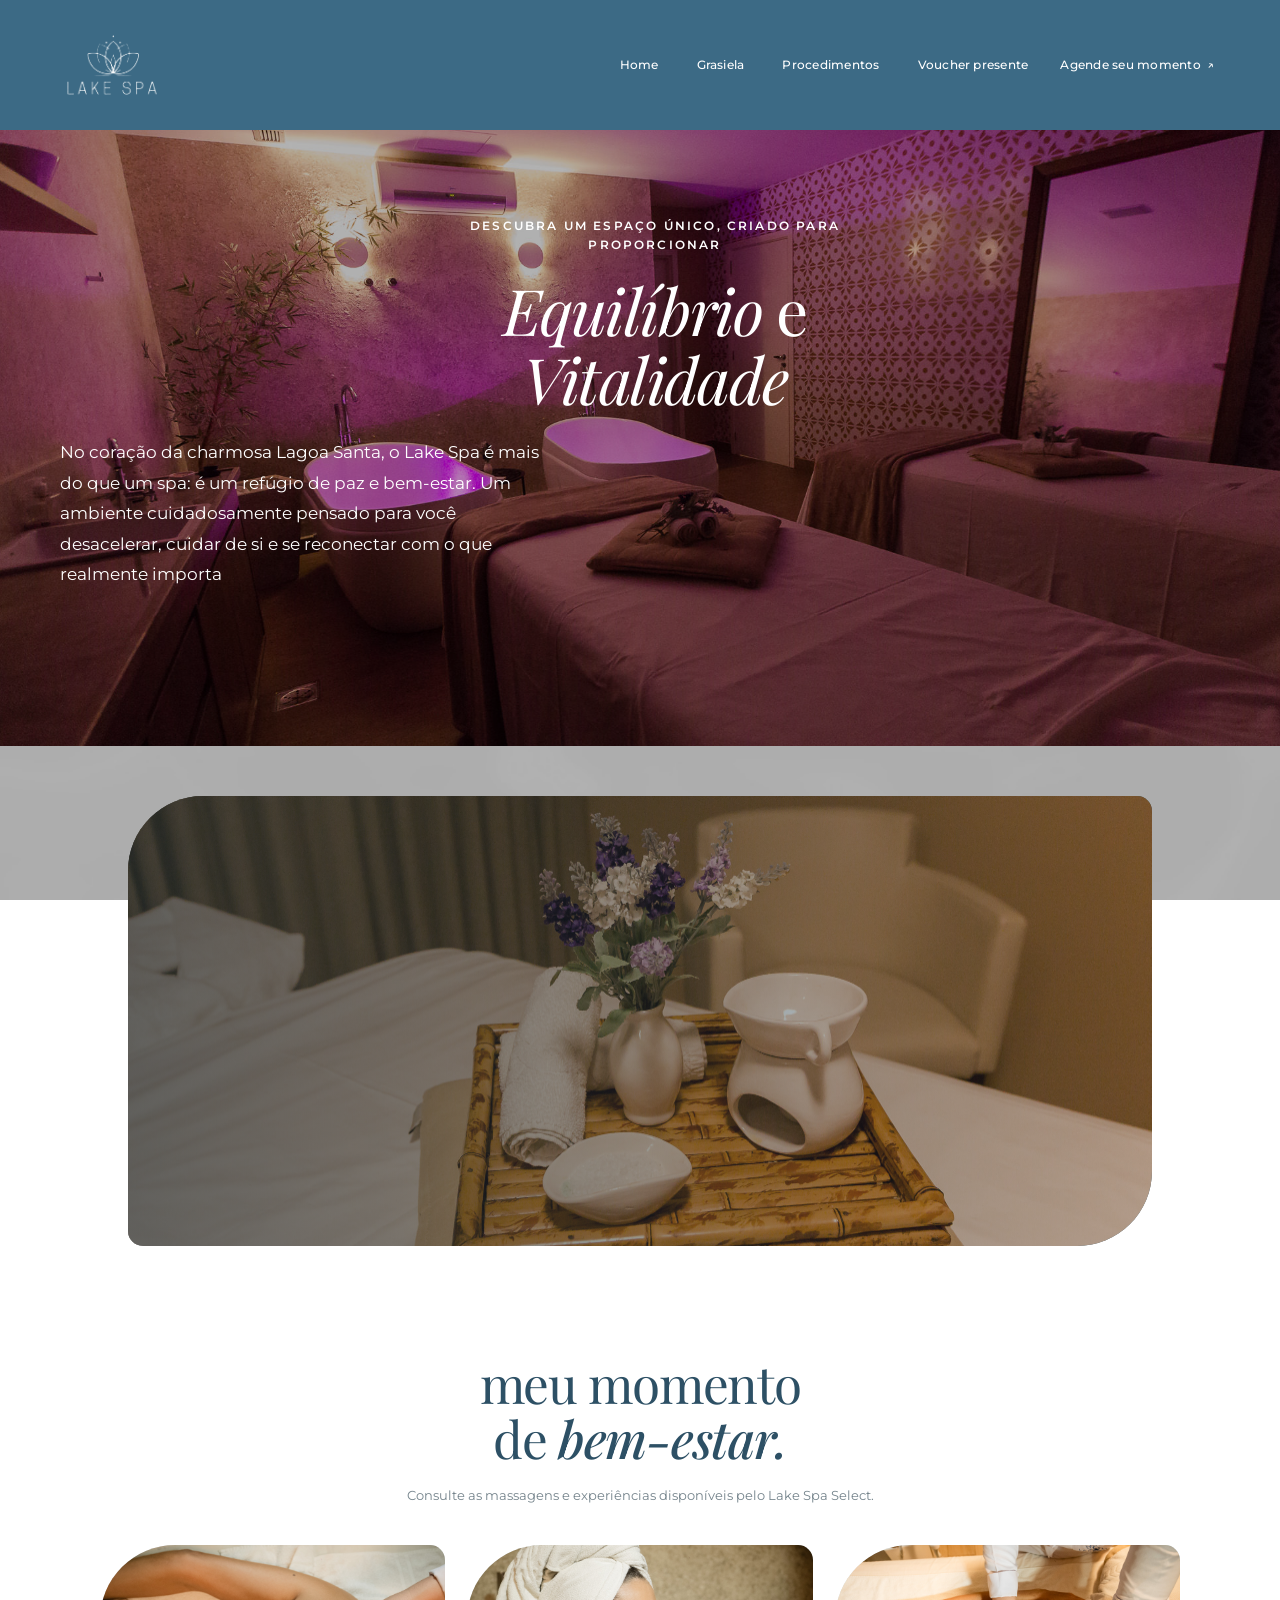
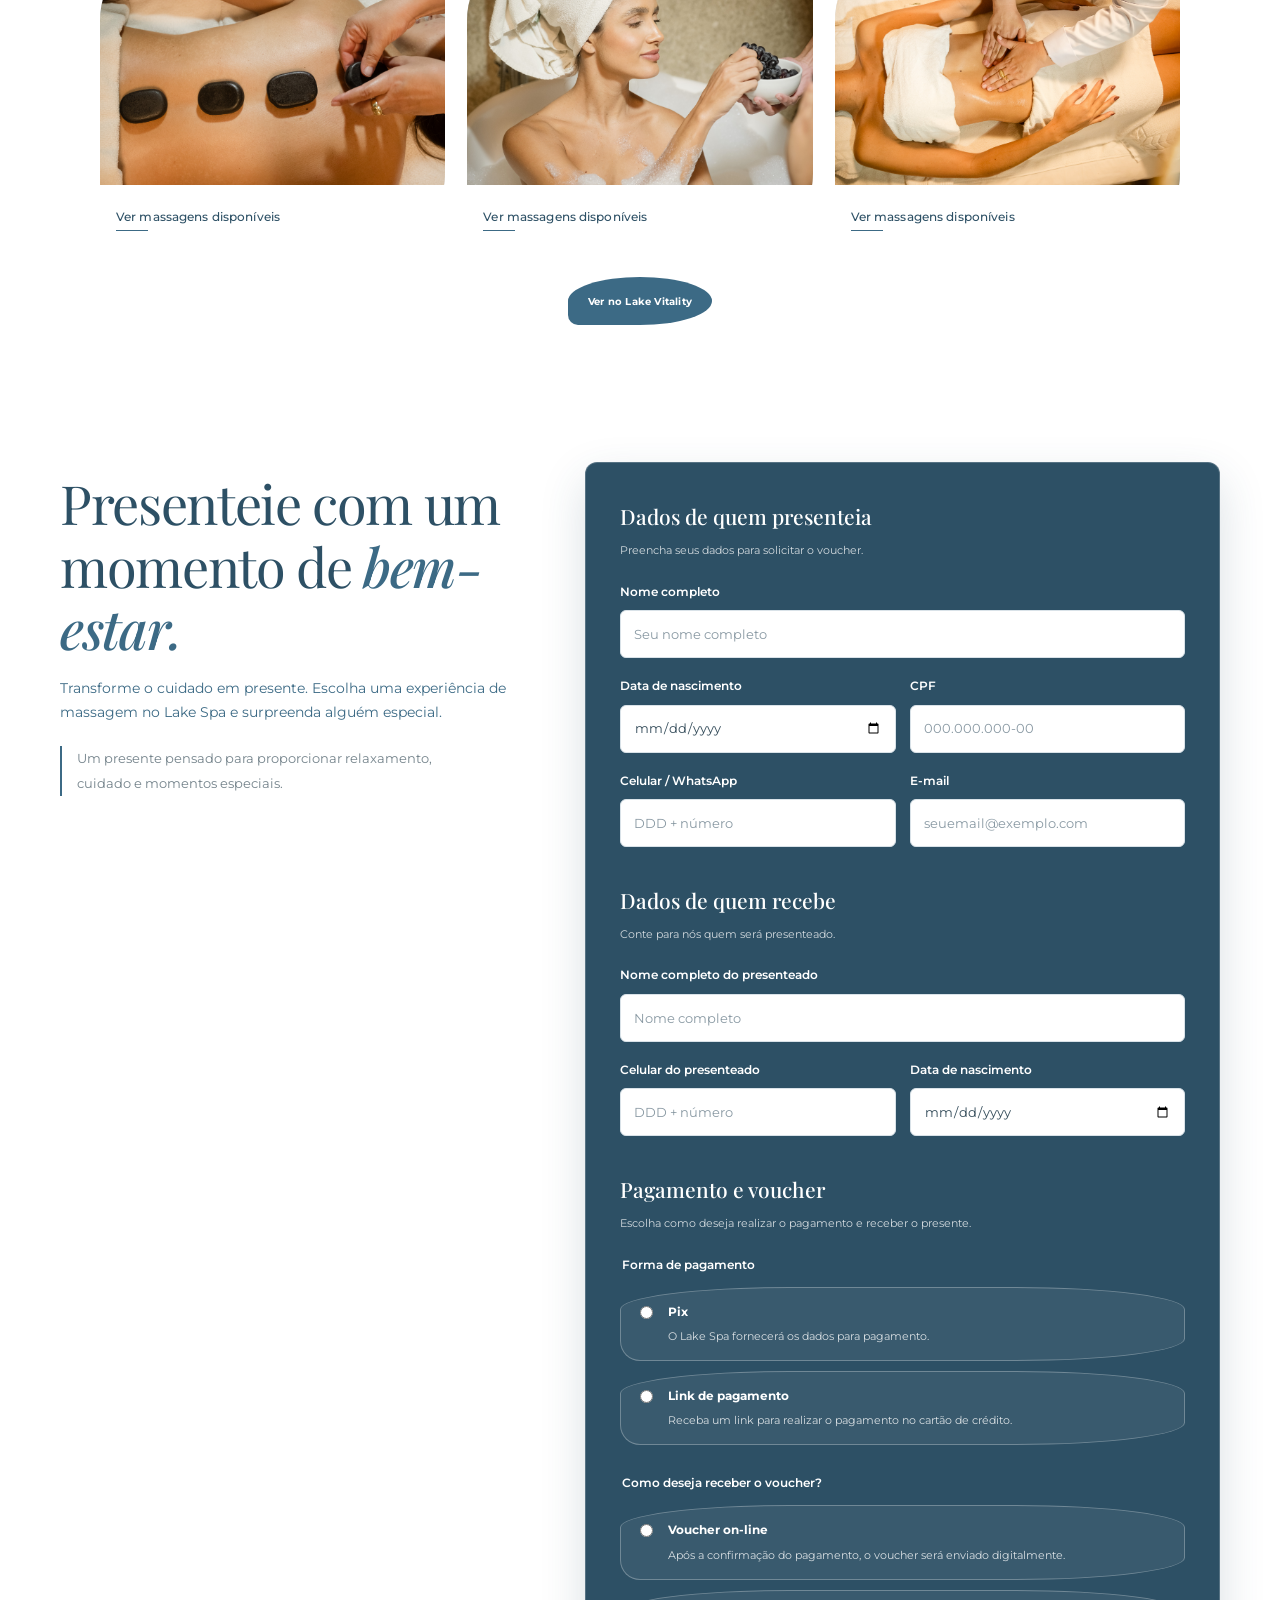
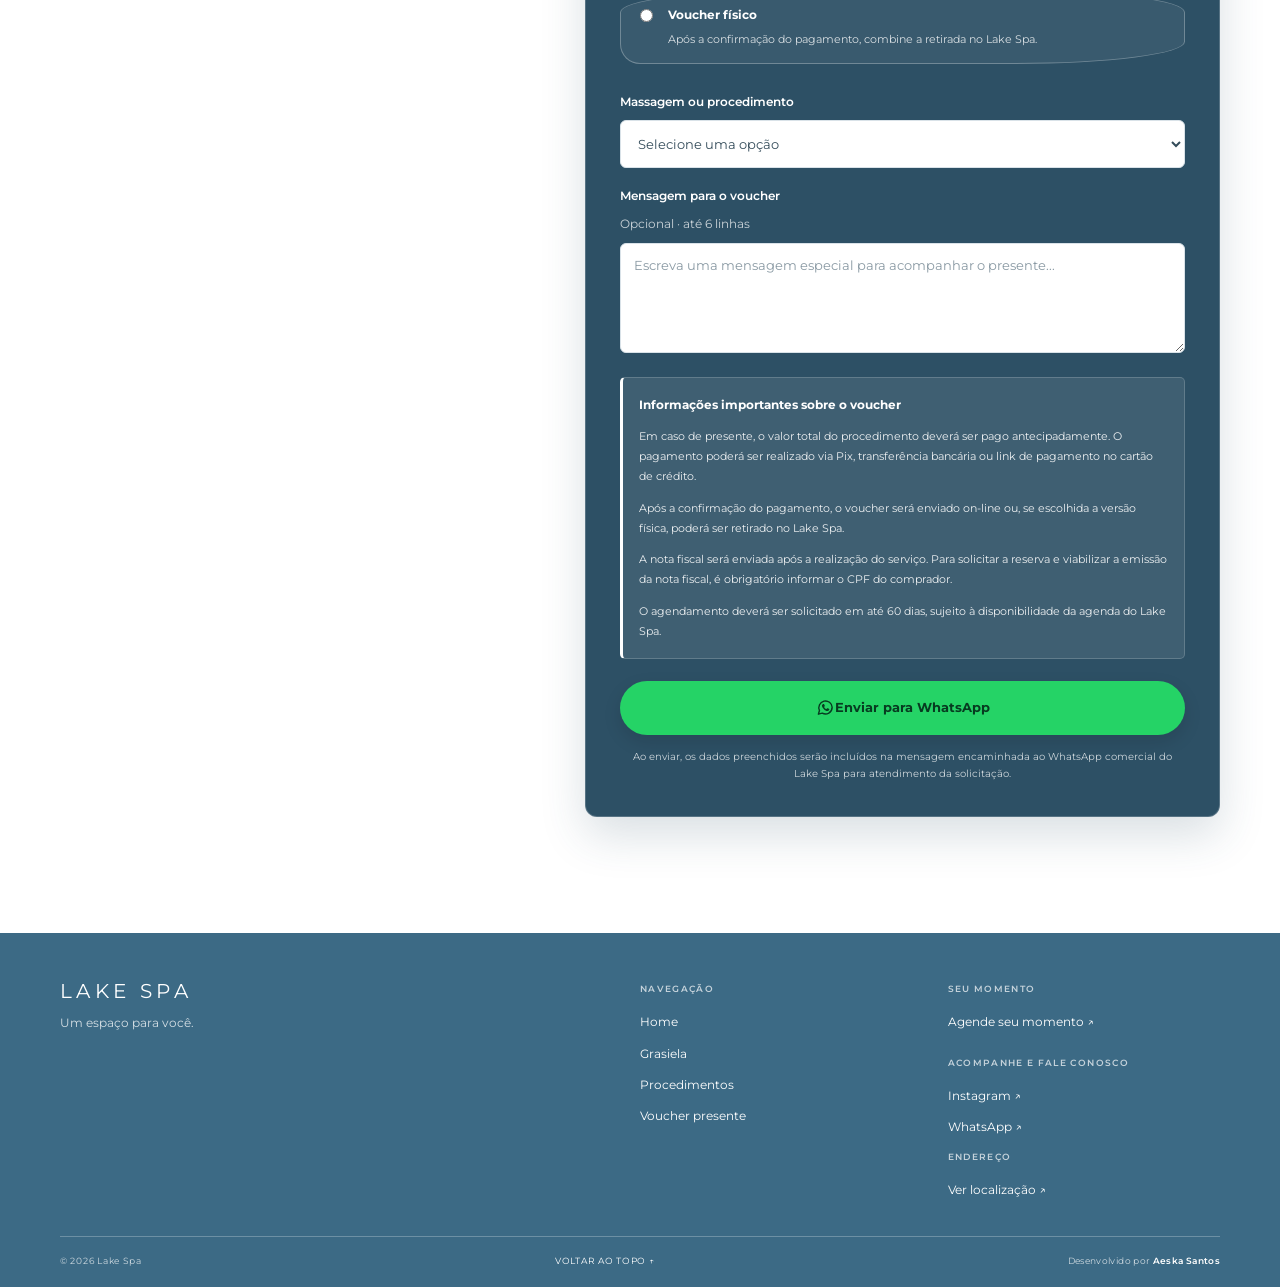
<file: index.html>
<head>
  <meta charset="utf-8">
  <meta name="viewport" content="width=device-width, initial-scale=1">
  <meta name="description" content="Conheça o Lake Spa, o Studio, a Grasi e nossas experiências de massagem. Um espaço de cuidado, presença e bem-estar.">
  <meta name="theme-color" content="#2f7085">
  <meta property="og:title" content="Lake Spa | Equilíbrio e bem-estar">
  <meta property="og:description" content="Um espaço de cuidado, presença e bem-estar.">
  <meta property="og:type" content="website">

  <title>Lake Spa</title>

  <link rel="icon" href="assets/imagens/icones/favicon.png" type="image/svg+xml">
  <link rel="preconnect" href="https://fonts.googleapis.com">
  <link rel="preconnect" href="https://fonts.gstatic.com" crossorigin>
  <link href="https://fonts.googleapis.com/css2?family=Montserrat:wght@400;500;600;700&family=Playfair+Display:ital,wght@0,400;0,500;1,400;1,500&display=swap" rel="stylesheet">

  <link rel="stylesheet" href="css/style.css">

  <script src="js/script.js" defer></script>
</head>

<body>


  <a class="skip-link" href="#conteudo">Pular para o conteúdo</a>
  
  <header class="site-header">

    <div class="header-inner">

      <a class="brand" href="index.html" aria-label="Lake Spa, início">
       <img src="assets/imagens/icones/logo-spa-removebg-preview.png" alt="Logo-Lake-Spa">
      </a>

      <button class="menu-toggle" type="button" aria-label="Abrir menu" aria-controls="site-navigation" aria-expanded="false"><span></span><span></span><span></span></button>
      
      <nav class="site-nav" id="site-navigation" aria-label="Navegação principal">
        <a href="index.html" aria-current="page">Home</a>
        <a href="grasi.html" aria-current="page">Grasiela</a>
        <a href="procedimentos.html" aria-current="page">Procedimentos</a>
        <a href="#voucher" aria-current="page">Voucher presente</a>
      </nav>

      <a class="header-cta" href="https://lakespaselect.com/">Agende seu momento <span aria-hidden="true">↗</span></a>
    </div>
  </header>

  <main id="conteudo">
    
    <section class="hero" id="inicio">
     
      <div class="hero-copy">
        <p class="eyebrow">Descubra um espaço único, criado para proporcionar</p>
        <h1><em>Equilíbrio</em> e<br><em> Vitalidade</em></h1>
        <p>No coração da charmosa Lagoa Santa, o Lake Spa é mais do que um spa: é um refúgio de paz e bem-estar. Um ambiente cuidadosamente pensado para você desacelerar, cuidar de si e se reconectar com o que realmente importa</p>
        
        
      </div>
    </section>


<section class="feature feature-studio">
  <div class="feature-studio-card">
    <img
      src="assets/imagens/imagem-spa.jpg"
      alt="Ambiente do Lake Spa"
      class="feature-studio-image"
    >

    <div class="feature-copy">
      <h2 id="studio-title">
        Um lugar para<br>
        <em>fazer uma pausa.</em>
      </h2>

      <p>
        Descubra um espaço pensado para renovar suas energias,
        cuidar de você e transformar cada pausa em um momento especial.
      </p>
    </div>
  </div>
</section>

    <section class="massages section" id="massagens">
      <div class="section-heading"><h2> meu momento<br>de <em>bem-estar.</em></h2><p>Consulte as massagens e experiências disponíveis pelo Lake Spa Select.</p></div>

      <div class="massage-strip">
        <a class="massage-item" href="https://lakespaselect.com/"><span class="photo-slot massage-photo"><small><img src="assets/imagens/procedimento-1.jpg" alt=""></small></span><span class="massage-caption"><strong>Ver massagens disponíveis</strong></span></a>
        <a class="massage-item" href="https://lakespaselect.com/"><span class="photo-slot massage-photo massage-photo-two"><small><img src="assets/imagens/procedimento-2.jpg" alt=""></small></span><span class="massage-caption"><strong>Ver massagens disponíveis</strong></span></a>
        <a class="massage-item" href="https://lakespaselect.com/"><span class="photo-slot massage-photo massage-photo-three"><small><img src="assets/imagens/procedimento-3.jpg" alt=""></small></span><span class="massage-caption"><strong>Ver massagens disponíveis</strong></span></a>
      </div>
      
      <a class="button button-blue massage-cta" href="https://lakespaselect.com/">Ver no Lake Vitality</a>
    </section>


<section class="voucher-section section" id="voucher">
  <div class="voucher-heading">
  
    <h2>Presenteie com um momento de <em>bem-estar.</em></h2>
    <p>
      Transforme o cuidado em presente. Escolha uma experiência
      de massagem no Lake Spa e surpreenda alguém especial.
    </p>
    <p class="voucher-heading-note">
      Um presente pensado para proporcionar relaxamento,
      cuidado e momentos especiais.
    </p>
  </div>

  <form class="voucher-form" id="voucher-form">
    <div class="voucher-form-heading">
      <div>
        <h3>Dados de quem presenteia</h3>
        <p>Preencha seus dados para solicitar o voucher.</p>
      </div>
    </div>

    <div class="voucher-fields">
      <label class="voucher-field-full">
        Nome completo
        <input type="text" name="comprador" autocomplete="name"
          required placeholder="Seu nome completo">
      </label>

      <label>
        Data de nascimento
        <input type="date" name="nascimento_comprador"
          autocomplete="bday" required>
      </label>

      <label>
        CPF
        <input type="text" name="cpf" inputmode="numeric"
          autocomplete="off" required
          placeholder="000.000.000-00">
      </label>

      <label>
        Celular / WhatsApp
        <input type="tel" name="whatsapp_comprador"
          autocomplete="tel" inputmode="tel"
          required placeholder="DDD + número">
      </label>

      <label>
        E-mail
        <input type="email" name="email"
          autocomplete="email" required
          placeholder="seuemail@exemplo.com">
      </label>
    </div>

    <div class="voucher-form-heading">
      <div>
        <h3>Dados de quem recebe</h3>
        <p>Conte para nós quem será presenteado.</p>
      </div>
    </div>

    <div class="voucher-fields">
      <label class="voucher-field-full">
        Nome completo do presenteado
        <input type="text" name="presenteado"
          required placeholder="Nome completo">
      </label>

      <label>
        Celular do presenteado
        <input type="tel" name="whatsapp_presenteado"
          inputmode="tel" placeholder="DDD + número">
      </label>

      <label>
        Data de nascimento
        <input type="date" name="nascimento_presenteado">
      </label>
    </div>

    <div class="voucher-form-heading">
      <div>
        <h3>Pagamento e voucher</h3>
        <p>Escolha como deseja realizar o pagamento e receber o presente.</p>
      </div>
    </div>

    <div class="voucher-fields">
      <fieldset class="voucher-field-full">
        <legend>Forma de pagamento</legend>

        <label class="voucher-choice">
          <input type="radio" name="pagamento"
            value="Pix" required>
          <span>
            <strong>Pix</strong>
            <small>O Lake Spa fornecerá os dados para pagamento.</small>
          </span>
        </label>

        <label class="voucher-choice">
          <input type="radio" name="pagamento"
            value="Link de pagamento no cartão de crédito">
          <span>
            <strong>Link de pagamento</strong>
            <small>Receba um link para realizar o pagamento no cartão de crédito.</small>
          </span>
        </label>
      </fieldset>

      <fieldset class="voucher-field-full">
        <legend>Como deseja receber o voucher?</legend>

        <label class="voucher-choice">
          <input type="radio" name="entrega"
            value="On-line" required>
          <span>
            <strong>Voucher on-line</strong>
            <small>Após a confirmação do pagamento, o voucher será enviado digitalmente.</small>
          </span>
        </label>

        <label class="voucher-choice">
          <input type="radio" name="entrega"
            value="Físico para retirada no Lake Spa">
          <span>
            <strong>Voucher físico</strong>
            <small>Após a confirmação do pagamento, combine a retirada no Lake Spa.</small>
          </span>
        </label>
      </fieldset>


<label class="voucher-field-full">
  Massagem ou procedimento
  <select name="massagem" required>
    <option value="">Selecione uma opção</option>

    <option value="Massagem relaxante">Massagem relaxante</option>
    <option value="Massagem terapêutica">Massagem terapêutica</option>
    <option value="Massagem com pedras quentes">Massagem com pedras quentes</option>
    <option value="Massagem com velas">Massagem com velas</option>
    <option value="Drenagem linfática">Drenagem linfática</option>
    <option value="Massagem modeladora">Massagem modeladora</option>
    <option value="Reflexologia podal">Reflexologia podal</option>
    <option value="Massagem nos pés">Massagem nos pés</option>

    <option value="Ainda não decidi">Ainda não decidi</option>
  </select>
</label>


      <label class="voucher-field-full">
        Mensagem para o voucher
        <span>Opcional · até 6 linhas</span>
        <textarea name="dedicatoria" rows="4" maxlength="450"
          placeholder="Escreva uma mensagem especial para acompanhar o presente..."></textarea>
      </label>
    </div>

    <div class="voucher-notice">
      <p>
        <strong>Informações importantes sobre o voucher</strong>
      </p>
      <p>
        Em caso de presente, o valor total do procedimento deverá
        ser pago antecipadamente. O pagamento poderá ser realizado
        via Pix, transferência bancária ou link de pagamento no
        cartão de crédito.
      </p>
      <p>
        Após a confirmação do pagamento, o voucher será enviado
        on-line ou, se escolhida a versão física, poderá ser
        retirado no Lake Spa.
      </p>
      <p>
        A nota fiscal será enviada após a realização do serviço.
        Para solicitar a reserva e viabilizar a emissão da nota
        fiscal, é obrigatório informar o CPF do comprador.
      </p>
      <p>
        O agendamento deverá ser solicitado em até 60 dias,
        sujeito à disponibilidade da agenda do Lake Spa.
      </p>
    </div>

<button type="submit" class="voucher-submit">
  <svg
    width="19"
    height="19"
    viewBox="0 0 24 24"
    fill="none"
    aria-hidden="true"
  >
    <path
      d="M20.4 11.8a8.4 8.4 0 0 1-12.5 7.3L3 20.4l1.4-4.7a8.4 8.4 0 1 1 16-3.9Z"
      stroke="currentColor"
      stroke-width="1.8"
      stroke-linecap="round"
      stroke-linejoin="round"
    />
    <path
      d="M8.5 8.2c.3-.6.6-.6.9-.6h.4c.2 0 .4.1.5.4l.8 1.8c.1.2.1.4-.1.6l-.6.7c-.2.2-.2.4 0 .7.5.9 1.2 1.6 2.1 2.1.3.2.5.2.7 0l.8-.9c.2-.2.4-.2.7-.1l1.7.8c.3.1.4.3.4.5 0 .4-.2 1.2-.7 1.6-.5.5-1.2.7-2 .6-1.1-.2-2.5-.8-3.8-2-1.5-1.3-2.4-2.8-2.7-3.9-.3-1.1.1-1.9.5-2.3Z"
      fill="currentColor"
    />
  </svg>
  Enviar para WhatsApp
</button>

    <p class="voucher-privacy">
      Ao enviar, os dados preenchidos serão incluídos na mensagem
      encaminhada ao WhatsApp comercial do Lake Spa para atendimento
      da solicitação.
    </p>
  </form>
</section>


  
<footer class="site-footer" id="contato">
  <div class="footer-main">

    <div class="footer-intro">
      <a class="brand footer-brand" href="index.html">
        <span class="brand-name">LAKE SPA</span>
        <span class="brand-caption">BEM-ESTAR E CUIDADO</span>
      </a>
      <p>Um espaço para você.</p>
    </div>

    <div class="footer-navigation">
      <span class="footer-title">NAVEGAÇÃO</span>
      <a href="index.html">Home</a>
      <a href="grasi.html">Grasiela</a>
      <a href="procedimentos.html">Procedimentos</a>
      <a href="index.html#voucher">Voucher presente</a>
    </div>


<div class="footer-booking">
  
  <span class="footer-title">SEU MOMENTO</span>

  <a href="https://lakespaselect.com/" target="_blank" rel="noopener noreferrer">
    Agende seu momento <span aria-hidden="true">↗</span>
  </a>

  <span class="footer-title footer-social-title">ACOMPANHE E FALE CONOSCO</span>

  <a
    href="https://www.instagram.com/lakespalagoasanta/"
    target="_blank"
    rel="noopener noreferrer"
    aria-label="Instagram do Lake Spa"
  >
    Instagram <span aria-hidden="true">↗</span>
  </a>

  <a
    href="https://wa.me/553187996633"
    target="_blank"
    rel="noopener noreferrer"
    aria-label="WhatsApp do Lake Spa"
  >
    WhatsApp <span aria-hidden="true">↗</span>
  </a>

  <span class="footer-title footer-address-title">ENDEREÇO</span>

<a
  href="https://www.google.com/maps/search/?api=1&query=Lake+Spa+Lagoa+Santa"
  target="_blank"
  rel="noopener noreferrer"
>
  Ver localização ↗
</a>

</div>


  </div>

  <div class="footer-bottom">
    <span>© <span data-current-year></span> Lake Spa</span>
  
    <a href="#inicio">VOLTAR AO TOPO ↑</a>

    
<span class="footer-credit">
  Desenvolvido por <strong>Aeska Santos</strong>
</span>

  </div>
</footer>


</body>
</html>
</file>
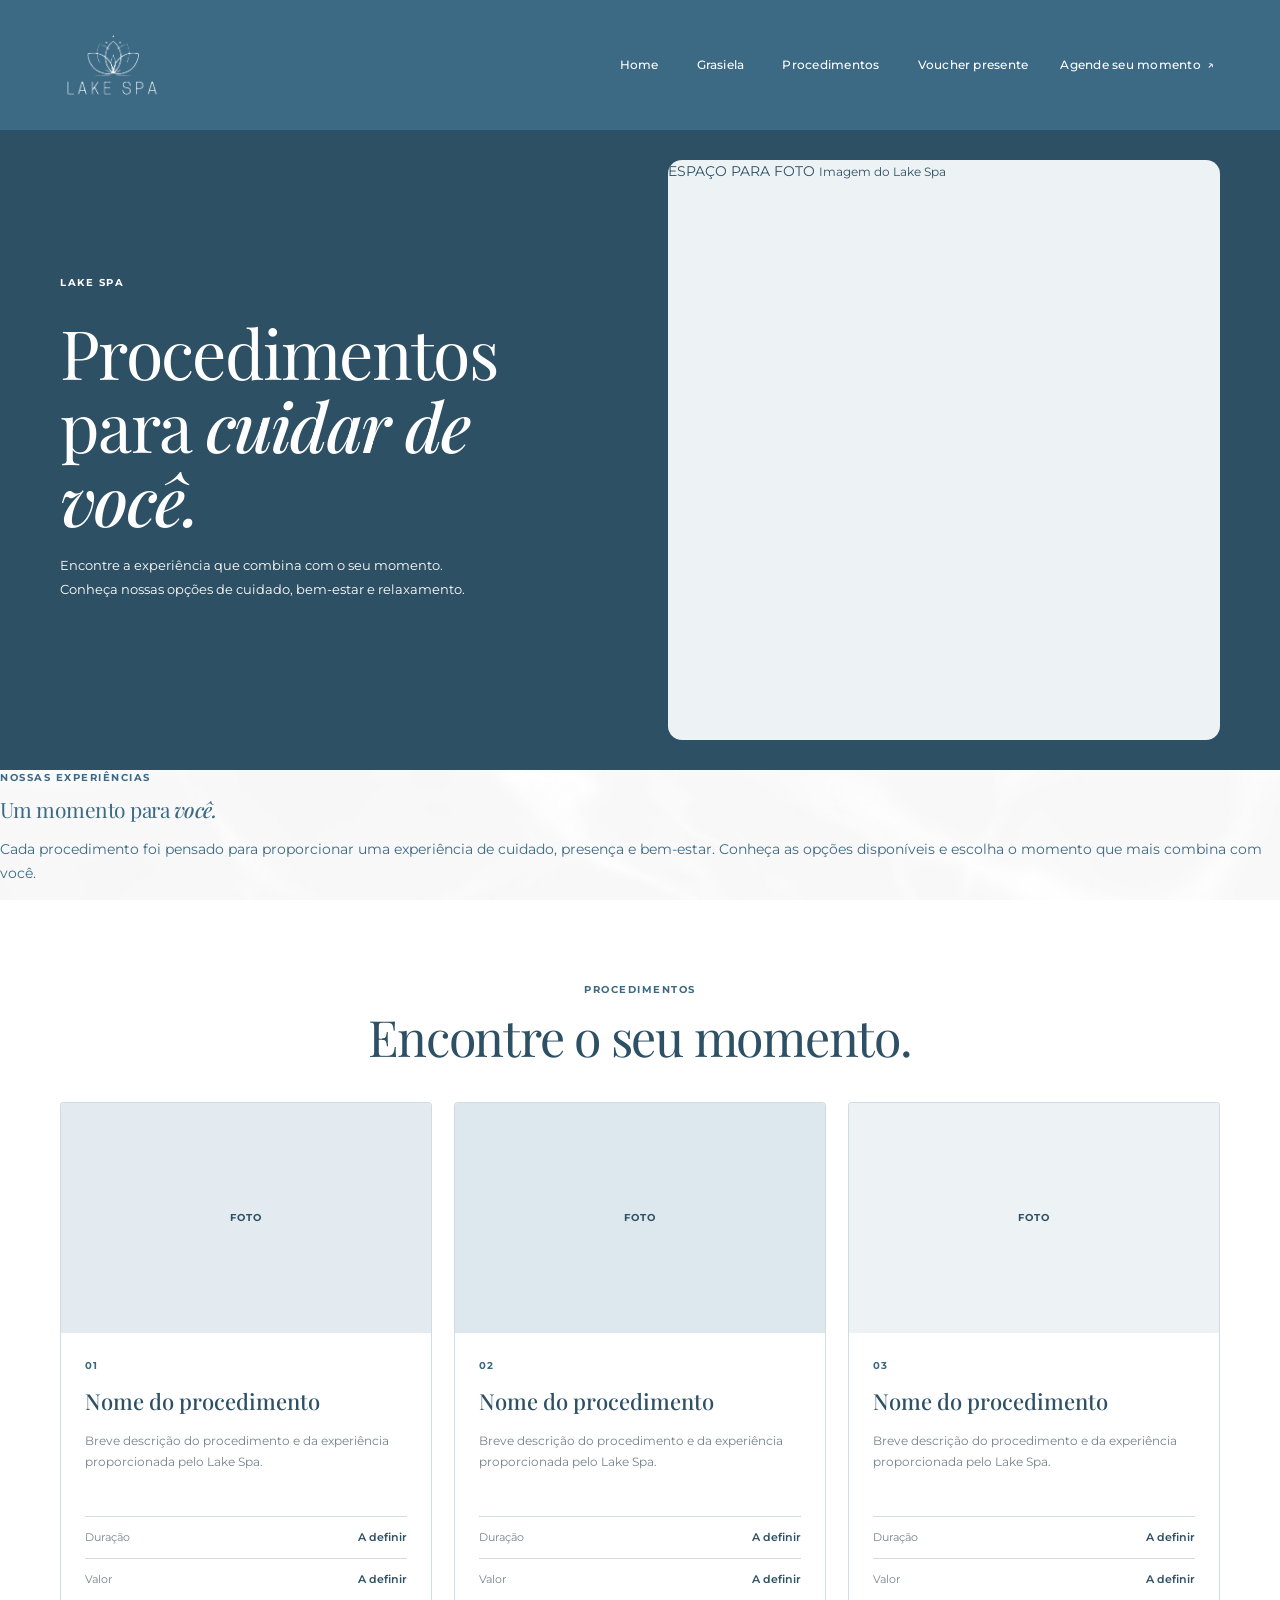
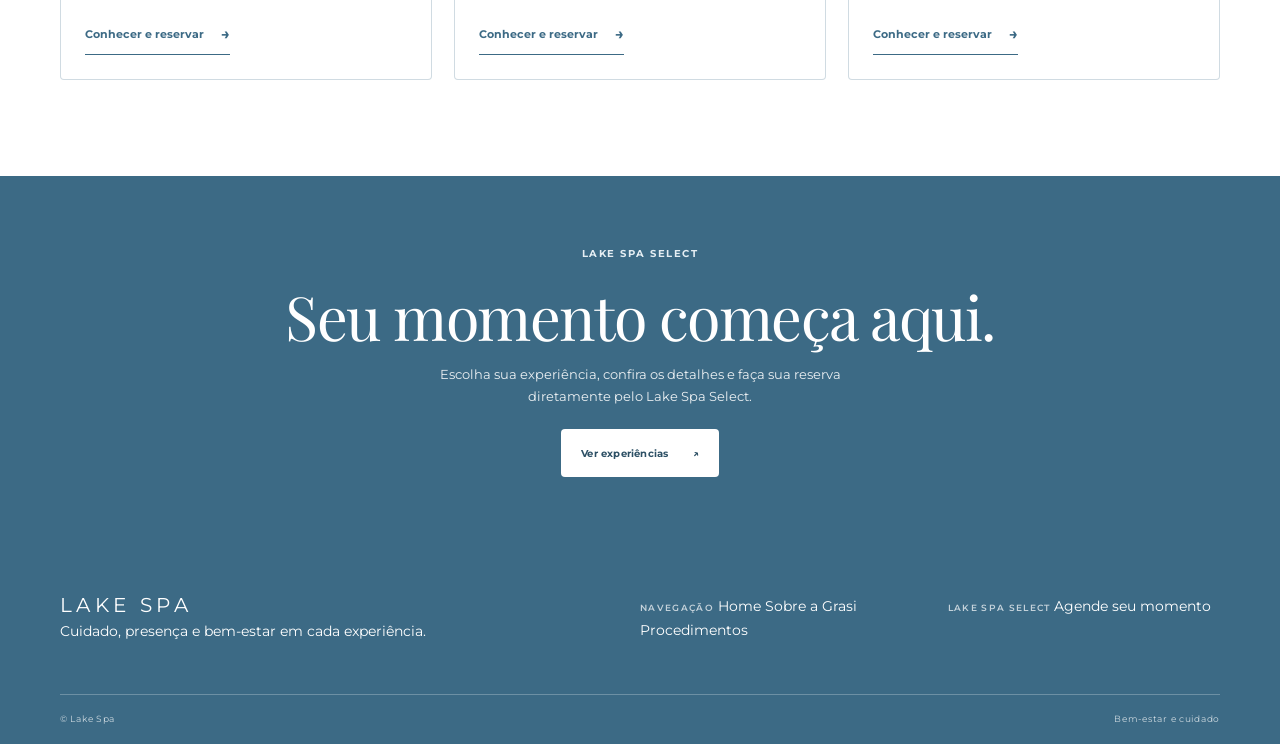
<file: procedimentos.html>
<!doctype html>
<html lang="pt-BR">

<head>
  <meta charset="utf-8">

  <meta name="viewport" content="width=device-width, initial-scale=1">

  <meta
    name="description"
    content="Conheça os procedimentos do Lake Spa e encontre a experiência ideal para o seu momento de cuidado e bem-estar."
  >

  <meta name="theme-color" content="#789582">

  <meta property="og:title" content="Procedimentos | Lake Spa">
  <meta
    property="og:description"
    content="Conheça os procedimentos e experiências do Lake Spa."
  >
  <meta property="og:type" content="website">

  <title>Procedimentos | Lake Spa</title>

  <link rel="icon" href="assets/icones/favicon.svg" type="image/svg+xml">

  <link rel="preconnect" href="https://fonts.googleapis.com">
  <link rel="preconnect" href="https://fonts.gstatic.com" crossorigin>

  <link
    href="https://fonts.googleapis.com/css2?family=Montserrat:wght@400;500;600;700&family=Playfair+Display:ital,wght@0,400;0,500;1,400;1,500&display=swap"
    rel="stylesheet"
  >

  <link rel="stylesheet" href="css/style.css">

  <script src="js/script.js" defer></script>
</head>

<body>

  <a class="skip-link" href="#conteudo">
    Pular para o conteúdo
  </a>


  <!-- CABEÇALHO -->

  <header class="site-header">

    <div class="header-inner">

       <a class="brand" href="index.html" aria-label="Lake Spa, início">
       <img src="assets/imagens/icones/logo-spa-removebg-preview.png" alt="Logo-Lake-Spa">
      </a>

      <button
        class="menu-toggle"
        type="button"
        aria-label="Abrir menu"
        aria-controls="site-navigation"
        aria-expanded="false"
      >
        <span></span>
        <span></span>
        <span></span>
      </button>

      <nav class="site-nav" id="site-navigation" aria-label="Navegação principal">
        <a href="index.html" aria-current="page">Home</a>
        <a href="grasi.html" aria-current="page" >Grasiela</a>
        <a href="procedimentos.html" aria-current="page">Procedimentos</a>
        <a href="index.html#voucher" aria-current="page">Voucher presente</a>
      </nav>

      <a class="header-cta" href="https://lakespaselect.com/">Agende seu momento <span aria-hidden="true">↗</span></a>
    
    </div>

  </header>


  <main id="conteudo">


    <!-- HERO -->

    <section class="detail-hero procedures-hero">

      <div class="detail-copy">

        <p class="eyebrow">
          LAKE SPA
        </p>

        <h1>
          Procedimentos para
          <em>cuidar de você.</em>
        </h1>

        <p>
          Encontre a experiência que combina com o seu momento.
          Conheça nossas opções de cuidado, bem-estar e relaxamento.
        </p>

      </div>


      <div class="detail-photo procedures-hero-photo">

        <span>
          ESPAÇO PARA FOTO
        </span>

        <small>
          Imagem do Lake Spa
        </small>

      </div>

    </section>


    <!-- INTRODUÇÃO -->

    <section class="detail-story procedures-intro">

      <p class="eyebrow">
        NOSSAS EXPERIÊNCIAS
      </p>

      <h2>
        Um momento para
        <em>você.</em>
      </h2>

      <p>
        Cada procedimento foi pensado para proporcionar uma experiência
        de cuidado, presença e bem-estar. Conheça as opções disponíveis
        e escolha o momento que mais combina com você.
      </p>

    </section>


    <!-- PROCEDIMENTOS -->

    <section class="procedures-list">

      <div class="procedures-heading">

        <p class="eyebrow">
          PROCEDIMENTOS
        </p>

        <h2>
          Encontre o seu momento.
        </h2>

      </div>


      <div class="procedure-grid">


        <!-- PROCEDIMENTO 01 -->

        <article class="procedure-card">

          <div class="procedure-photo">
            <span>FOTO</span>
          </div>

          <div class="procedure-content">

            <p class="procedure-number">
              01
            </p>

            <h3>
              Nome do procedimento
            </h3>

            <p>
              Breve descrição do procedimento e da experiência
              proporcionada pelo Lake Spa.
            </p>

            <div class="procedure-info">

              <span>
                Duração
              </span>

              <strong>
                A definir
              </strong>

            </div>

            <div class="procedure-info">

              <span>
                Valor
              </span>

              <strong>
                A definir
              </strong>

            </div>

            <a
              class="text-link procedure-link"
              href="https://lakespaselect.com/"
            >
              Conhecer e reservar
              <span aria-hidden="true">→</span>
            </a>

          </div>

        </article>


        <!-- PROCEDIMENTO 02 -->

        <article class="procedure-card">

          <div class="procedure-photo procedure-photo-two">
            <span>FOTO</span>
          </div>

          <div class="procedure-content">

            <p class="procedure-number">
              02
            </p>

            <h3>
              Nome do procedimento
            </h3>

            <p>
              Breve descrição do procedimento e da experiência
              proporcionada pelo Lake Spa.
            </p>

            <div class="procedure-info">

              <span>
                Duração
              </span>

              <strong>
                A definir
              </strong>

            </div>

            <div class="procedure-info">

              <span>
                Valor
              </span>

              <strong>
                A definir
              </strong>

            </div>

            <a
              class="text-link procedure-link"
              href="https://lakespaselect.com/"
            >
              Conhecer e reservar
              <span aria-hidden="true">→</span>
            </a>

          </div>

        </article>


        <!-- PROCEDIMENTO 03 -->

        <article class="procedure-card">

          <div class="procedure-photo procedure-photo-three">
            <span>FOTO</span>
          </div>

          <div class="procedure-content">

            <p class="procedure-number">
              03
            </p>

            <h3>
              Nome do procedimento
            </h3>

            <p>
              Breve descrição do procedimento e da experiência
              proporcionada pelo Lake Spa.
            </p>

            <div class="procedure-info">

              <span>
                Duração
              </span>

              <strong>
                A definir
              </strong>

            </div>

            <div class="procedure-info">

              <span>
                Valor
              </span>

              <strong>
                A definir
              </strong>

            </div>

            <a
              class="text-link procedure-link"
              href="https://lakespaselect.com/"
            >
              Conhecer e reservar
              <span aria-hidden="true">→</span>
            </a>

          </div>

        </article>


      </div>

    </section>


    <!-- CTA SELECT -->

    <section class="select-cta">

      <p class="eyebrow">
        LAKE SPA SELECT
      </p>

      <h2>
        Seu momento começa aqui.
      </h2>

      <p>
        Escolha sua experiência, confira os detalhes e faça sua reserva
        diretamente pelo Lake Spa Select.
      </p>

      <a
        class="button button-light"
        href="https://lakespaselect.com/"
      >
        Ver experiências
        <span aria-hidden="true">↗</span>
      </a>

    </section>


  </main>


  <!-- RODAPÉ -->

  <footer class="site-footer">

    <div class="footer-main">

      <div>

        <strong class="brand-name">
          LAKE SPA
        </strong>

        <p>
          Cuidado, presença e bem-estar em cada experiência.
        </p>

      </div>


      <div>

        <span class="footer-title">
          NAVEGAÇÃO
        </span>

        <a href="index.html">
          Home
        </a>

        <a href="grasi.html">
          Sobre a Grasi
        </a>

        <a href="procedimentos.html">
          Procedimentos
        </a>

      </div>


      <div>

        <span class="footer-title">
          LAKE SPA SELECT
        </span>

        <a href="https://lakespaselect.com/">
          Agende seu momento
        </a>

      </div>

    </div>


    <div class="footer-bottom">

      <span>
        © Lake Spa
      </span>

      <span>
        Bem-estar e cuidado
      </span>

    </div>

  </footer>

</body>

</html>
</file>
<file: css/style.css>
:root {
  --color-primary: #3c6a85;
  --color-primary-dark: #2d5065;

  --lake-white: #ffffff;
  --lake-pale: #f7f9fa;
  --lake-sage: #edf2f5;
  --lake-sage-strong: #e3ebf0;
  --lake-mint: #dce8ee;
  --lake-sage-soft: #f3f6f8;

  --lake-text: #3c6a85;
  --lake-muted: #74838b;
  --lake-line: rgba(60, 106, 133, 0.24);

  --font-title: "Playfair Display", Georgia, "Times New Roman", serif;
  --font-body: "Montserrat", Arial, Helvetica, sans-serif;

  --content-width: 1160px;
}


/* Geral */

* {
  box-sizing: border-box;
}

html {
  scroll-behavior: smooth;
}

body {
  margin: 0;
  overflow-x: hidden;

  color: var(--lake-text);
  font-family: var(--font-body);
  font-size: 14px;
  font-weight: 400;
  line-height: 1.7;
  background-image: url(../assets/imagens/3.jpeg);
  background-position: center top;
  background-size: cover;
  background-repeat: repeat-y;
  background-attachment: fixed;
}

a {
  color: inherit;
  text-decoration: none;
}

img {
  display: block;
  max-width: 100%;
}

button,
input,
select,
textarea {
  font: inherit;
}

h1,
h2,
h3,
p {
  margin-top: 0;
}

h1,
h2 {
  font-family: var(--font-title);
  font-weight: 400;
  letter-spacing: -0.025em;
  line-height: 1.08;
}

h3 {
  font-family: var(--font-title);
  font-weight: 500;
}

h1 em,
h2 em {
  font-weight: 500;
}

:focus-visible {
  outline: 3px solid #9ac5da;
  outline-offset: 4px;
}

.skip-link {
  position: absolute;
  top: -5rem;
  left: 1rem;
  z-index: 100;
  padding: 0.8rem 1rem;
  background: #fff;
}

.skip-link:focus {
  top: 1rem;
}

.eyebrow {
  margin: 0 0 12px;
  font-size: 10px;
  font-weight: 700;
  letter-spacing: 0.15em;
  line-height: 1.6;
  text-transform: uppercase;
}

/* Cabeçalho */

.site-header {
  position: sticky;
  top: 0;
  z-index: 1000;
  min-height: 78px;
  background: var(--color-primary);
}

.header-inner {
  position: relative;
  display: flex;
  width: min(var(--content-width), calc(100% - 64px));
  min-height: 78px;
  margin: 0 auto;
  align-items: center;
  justify-content: space-between;
  gap: 32px;
}

.brand {
  display: flex;
  flex: 0 0 auto;
  flex-direction: column;
  line-height: 1.1;
  color: #fff;
}

.brand img {
  width: auto;
  max-width: 10000px;
  max-height: 130px;
  object-fit: contain;
}

.brand-name {
  color: #fff;
  font-family: var(--font-body);
  font-size: 20px;
  font-weight: 400;
  letter-spacing: 0.22em;
  line-height: 1;
}

.brand-caption {
  display: none;
}

.site-nav {
  display: flex;
  align-items: center;
  justify-content: center;
  gap: clamp(22px, 3vw, 38px);
  margin-left: auto;
  font-size: 12px;
  font-weight: 500;
}

.site-nav a,
.header-cta {
  position: relative;
  display: inline-flex;
  min-height: 32px;
  align-items: center;
  color: #fff;
  letter-spacing: 0.02em;
  transition: color 0.25s ease;
}

/* Linha dos links do menu */
.site-nav a::after,
.header-cta::after {
 
  right: 0;
  bottom: 2px;
  left: 0;
  height: 1px;
  background: rgba(255, 255, 255, 0.85);
  content: "";
  transform: scaleX(0);
  transform-origin: center;
  transition: transform 0.3s ease;
}

/* Página atual */
.site-nav a[aria-current="page"]::after {
  transform: scaleX(1);
}

/* Ao passar o mouse */
.site-nav a:hover::after,
.site-nav a:focus-visible::after {
  transform: scaleX(1);
}

.header-cta {
  gap: 6px;
  padding: 0;
  border: 0;
  border-radius: 0;
  background: transparent;
  font-size: 12px;
  font-weight: 500;
  white-space: nowrap;
}

.menu-toggle {
  display: none;
}

/* Hero */

.hero {
  display: grid;
  min-height: 610px;
  grid-template-columns: 1.05fr 0.95fr;
  align-items: center;
  gap: clamp(35px, 7vw, 92px);
  padding: 72px max(32px, calc((100% - var(--content-width)) / 2)) 112px;
  overflow: hidden;
  isolation: isolate;
  background-color: var(--color-primary);
  background-image: url("../assets/imagens/salacasal-2.jpg");
  background-position: center 60%;
  background-repeat: no-repeat;
  background-size: cover;
  background-attachment: fixed;
  color: #fff;
}

.hero::before {
  content: "";
  position: absolute;
  inset: 0;
  background: rgba(0, 0, 0, 0.30);
  z-index: -1;
  pointer-events: none;
}

.hero-collage {
  position: relative;
  width: min(100%, 570px);
  min-height: 440px;
  margin: 0 auto;
}

.hero-collage::before,
.hero-collage::after {
  position: absolute;
  width: 73%;
  height: 82%;
  border: 1px solid rgba(255, 255, 255, 0.45);
  border-radius: 24px;
  content: "";
  pointer-events: none;
}

.hero-collage::before {
  top: 1%;
  left: 3%;
}

.hero-collage::after {
  top: 10%;
  right: 0;
}

.photo-slot {
  position: relative;
  display: flex;
  overflow: hidden;
  flex-direction: column;
  align-items: center;
  justify-content: center;
  text-align: center;
}

.photo-slot > span,
.photo-slot > small {
  position: relative;
  z-index: 1;
}

.photo-slot > span {
  font-size: 9px;
  font-weight: 700;
  letter-spacing: 0.12em;
}

.photo-slot > small {
  margin-top: 7px;
  font-size: 9px;
}

.hero-photo {
  position: absolute;
  z-index: 1;
  width: 66%;
  height: 83%;
  border-radius: 15px;
  color: var(--color-primary-dark);
  box-shadow: 0 10px 26px rgba(22, 56, 68, 0.12);
}

.hero-photo-back {
  top: 5%;
  left: 7%;
  background: var(--lake-sage-strong);
}

.hero-photo-front {
  right: 1%;
  bottom: 8%;
  width: 58%;
  height: 68%;
  background: var(--lake-mint);
}

.hero-logo img {
  width: 100px;
  height: auto;
  object-fit: contain;
}

.lotus-mark {
  font-size: 34px;
  line-height: 1.1;
}

.hero-copy {
  width: min(100%, 490px);
  margin-right: auto;
  margin-left: 0;
  padding: 14px 0;
  color: #fff;
  text-align: left;
}

.hero-copy .eyebrow {
  margin-bottom: 20px;
  color: #fff;
  font-size: 0.76rem;
  font-weight: 600;
  letter-spacing: 0.18em;
  text-align: center;
  transform: translate(350px);
}

.hero h1 {
  margin: 15px 0 24px;
  font-size: clamp(2.8rem, 5vw, 5rem);
  line-height: 1.08;
  text-align: center;
  transform: translate(350px);
}

.hero-copy h1 em {
  color: #fff;
  font-weight: 400;

}

.hero-copy > p:not(.eyebrow) {
  max-width: 100%;
  margin: 0 0 30px;
  color: #fff;
  font-size: 17px;
  line-height: 1.8;
}

.hero-copy .button {
  display: inline-flex;
  align-items: center;
  justify-content: center;
  gap: 12px;
}

.button {
  display: inline-flex;
  min-height: 48px;
  align-items: center;
  justify-content: center;
  gap: 24px;
  padding: 0 20px;
  border-radius: 4px;
  font-size: 10px;
  font-weight: 700;
  letter-spacing: 0.02em;
  transition:
    background 0.2s ease,
    color 0.2s ease,
    transform 0.2s ease;
}

.button:hover {
  transform: translateY(-2px);
}

.button-light {
  background: #fff;
  color: var(--color-primary-dark);
}

.button-light:hover {
  background: var(--lake-sage);
}

.button-blue {
  background: var(--color-primary);
  color: #fff;
}

.hero-copy .button-light {
  background: var(--color-primary);
  color: #fff;
}

.hero-copy .button-light:hover {
  background: var(--color-primary-dark);
}

/* Brilho sutil nos botões */
.button,
.voucher-submit {
  position: relative;
  overflow: hidden;
  isolation: isolate;
}

.button::after,
.voucher-submit::after {
  position: absolute;
  inset: 0;
  border-radius: inherit;
  background: linear-gradient(
    110deg,
    transparent 35%,
    rgba(255, 255, 255, 0.22) 48%,
    transparent 61%
  );
  content: "";
  pointer-events: none;
  opacity: 0;
  transform: translateX(-100%);
  transition:
    transform 0.7s ease,
    opacity 0.25s ease;
}

/* Brilho sutil nos botões */

@media (hover: hover) and (prefers-reduced-motion: no-preference) {
  .button:hover::after,
  .voucher-submit:hover::after {
    opacity: 1;
    transform: translateX(100%);
  }
}

/* Seções */

.section {
  padding: clamp(68px, 8vw, 105px)
    max(24px, calc((100% - var(--content-width)) / 2));
}

.section-heading {
  max-width: 720px;
  margin: 0 auto 38px;
  text-align: center;
}

.section-heading .eyebrow,
.feature-copy .eyebrow,
.final-cta .eyebrow {
  color: var(--color-primary);
}

.section-heading h2,
.feature-copy h2,
.final-cta h2 {
  margin: 10px 0 17px;
  color: var(--color-primary-dark);
  font-size: clamp(35px, 4vw, 52px);
}

.section-heading > p:not(.eyebrow) {
  max-width: 660px;
  margin: 0 auto;
  color: var(--lake-muted);
  font-size: 13px;
  line-height: 1.8;
}

.intro {
  padding-top: 90px;
  padding-bottom: 90px;
}

.intro .section-heading {
  margin-bottom: 19px;
}

.text-link {
  display: flex;
  width: fit-content;
  align-items: center;
  gap: 17px;
  margin: 0 auto;
  padding: 7px 0;
  border-bottom: 1px solid var(--color-primary);
  font-size: 11px;
  font-weight: 700;
}

.text-link span {
  font-size: 15px;
}

/* Diferenciais */

.benefits {
  padding-top: 78px;
  padding-bottom: 100px;
  background: transparent;
}

.benefit-grid {
  display: grid;
  width: min(1080px, 100%);
  grid-template-columns: repeat(4, minmax(0, 1fr));
  gap: 17px;
  margin: auto;
}

.benefit {
  display: flex;
  min-height: 198px;
  flex-direction: column;
  align-items: center;
  justify-content: center;
  padding: 24px 19px;
  border-radius: 13px;
  background: var(--lake-sage);
  text-align: center;
}

.benefit-icon {
  margin-bottom: 12px;
  color: var(--color-primary);
  font-family: var(--font-title);
  font-size: 34px;
  line-height: 1;
}

.benefit h3 {
  margin: 0 0 8px;
  color: var(--color-primary-dark);
  font-family: var(--font-title);
  font-size: 19px;
  font-weight: 500;
}

.benefit p {
  max-width: 230px;
  margin: 0;
  color: var(--lake-muted);
  font-size: 11px;
  line-height: 1.7;
}



.feature-overlay {
  position: absolute;
  inset: 0;
  z-index: -1;
  background: linear-gradient(
    90deg,
    rgba(25, 43, 52, 0.76) 0%,
    rgba(25, 43, 52, 0.48) 48%,
    rgba(25, 43, 52, 0.12) 100%
  );
}




.feature-grasi {
  grid-template-columns: 0.98fr 1.02fr;
  border-top: 1px solid var(--lake-line);
}

.feature.feature-studio {
  display: flex;
  justify-content: center;
  width: 100%;
  margin: 0;
  padding: 85px 24px;
  background: transparent;
  padding-bottom: 45px;
}

.feature-studio-card {
  position: relative;
  display: flex;
  width: calc(140% - 140px);
  max-width: 1080px;
  min-height: 500px;
  align-items: center;
  justify-content: center;
  padding: 70px 45px;
  overflow: hidden;
  isolation: isolate;
  border-radius: 75px 15px 75px 15px;
  background: var(--color-primary-dark);
  padding-bottom: 50px;
}

/* Fotografia preenchendo toda a gota */
.feature-studio-image {
  position: absolute;
  inset: 0;
  z-index: -2;
  width: 100%;
  height: 100%;
  max-width: none;
  object-fit: cover;
  object-position: center;
}

/* Escurecimento suave para leitura do texto */
.feature-studio-card::before {
  position: absolute;
  inset: 0;
  z-index: -1;
  background: linear-gradient(
    90deg,
    rgba(25, 43, 52, 0.65),
    rgba(25, 43, 52, 0.25)
  );
  content: "";
}

.feature-studio .feature-copy {
 position: relative;
  z-index: 1;
  width: 100%;
  max-width: 650px;
  margin: 0;
  padding: 0;
  color: #fff;
  text-align: left;
}

.feature-studio .feature-copy h2 {
  margin: 0 0 20px;
  color: #fff;
  font-size: clamp(38px, 5vw, 58px);
  line-height: 1.15;
  transform: translate(275px);
}

.feature-studio .feature-copy h2 em {
  color: #fff;
}

.feature-studio .feature-copy p {
  max-width: 540px;
  margin: 0 auto;
  color: rgba(255, 255, 255, 0.95);
  font-size: 20px;
  line-height: 1.9;
  transform: translate(240px);
}


.grasi-hero .button-light {
  background: transparent;
  color: var(--color-primary-dark);
  border: 1px solid rgba(45, 80, 101, 0.35);
  box-shadow: none;
}

.grasi-hero .button-light:hover {
  background: #f4f7f9;
  color: var(--color-primary-dark);
}

.feature-photo {
  position: relative;
  min-height: 420px;
  overflow: hidden;
  border-radius: 13px;
  background: #fff;
}

.studio-photo {
  padding: 0;
}

.studio-photo img {
  position: absolute;
  inset: 0;
  display: block;
  width: 100%;
  height: 100%;
  object-fit: cover;
  object-position: center;
}

.grasi-photo {
  background: var(--lake-sage-strong);
}

.feature-copy {
  max-width: 475px;
 justify-content: center;
}

.feature-copy h2 {
  margin-top: 13px;
}

.feature-copy > p:not(.eyebrow) {
  max-width: 430px;
  margin-bottom: 25px;
  color:white;
  font-size: 13px;
  line-height: 1.85;
}

.feature-grasi .feature-copy {
  order: 0;
}

/* Galeria do Studio */

.studio-section {
  background: transparent;
}

.studio-details {
  width: min(1080px, calc(100% - 48px));
  margin: auto;
  padding: 0 0 78px;
}

.studio-details-heading {
  max-width: 690px;
  margin: 0 auto 30px;
  text-align: center;
}

.studio-details-heading .eyebrow {
  color: var(--color-primary);
}

.studio-details-heading h2 {
  margin: 9px 0 13px;
  color: var(--color-primary-dark);
  font-size: clamp(34px, 4vw, 49px);
}

.studio-details-heading > p:not(.eyebrow) {
  color: var(--lake-muted);
  font-size: 12px;
  line-height: 1.8;
}

.studio-gallery {
  display: grid;
  max-width: 100%;
  grid-template-columns: repeat(3, minmax(0, 1fr));
  gap: 15px;
  margin-inline: auto;
}

.studio-gallery-photo {
  position: relative;
  min-width: 0;
  min-height: 210px;
  overflow: hidden;
  border-radius: 11px;
  background: #fff;
}

.studio-gallery-photo img {
  display: block;
  width: 100%;
  height: 100%;
  object-fit: cover;
  object-position: center;
}

.studio-gallery-photo-two,
.studio-gallery-photo-three {
  background: #fff;
}

.studio-note-grid {
  display: grid;
  grid-template-columns: repeat(3, minmax(0, 1fr));
  gap: 24px;
  margin: 36px 0 27px;
}

.studio-note-grid article {
  padding: 17px 12px 0 0;
  border-top: 1px solid var(--lake-line);
}

.studio-note-grid article > span {
  color: var(--color-primary);
  font-size: 9px;
  font-weight: 700;
}

.studio-note-grid h3 {
  margin: 8px 0 6px;
  color: var(--color-primary-dark);
  font-family: var(--font-title);
  font-size: 18px;
  font-weight: 500;
}

.studio-note-grid p {
  max-width: 300px;
  margin: 0;
  color: var(--lake-muted);
  font-size: 11px;
  line-height: 1.75;
}

.studio-booking {
  width: fit-content;
  margin: 0 auto;
}


/* Massagens */

.massages {
  padding-top: 15px;
  padding-bottom: 35px;
  background: transparent;
}

.massage-strip {
  display: grid;
  width: min(1080px, 100%);
  grid-template-columns: repeat(3, minmax(0, 1fr));
  gap: 22px;
  margin: 0 auto 28px;
}

.massage-item {
  overflow: hidden;
  border-radius: 75px 15px 75px 15px;
}


.massage-photo {
  display: block;
  position: relative;
  width: 100%;
  height: 240px;
  min-height: 0;
  padding: 0;
  overflow: hidden;
  line-height: 0;
  background: var(--lake-sage-strong);
}

.massage-photo-two {
  background: #e3ebf0;
}

.massage-photo-three {
  background: #dce8ee;
}

.massage-photo small {
  display: block;
  position: absolute;
  inset: 0;
  width: 100%;
  height: 100%;
  margin: 0;
  padding: 0;
  line-height: 0;
}

.massage-photo img {
  display: block;
  position: absolute;
  inset: 0;
  width: 100%;
  height: 100%;
  max-width: none;
  margin: 0;
  padding: 0;
  object-fit: cover;
  object-position: center;
}

.massage-caption {
  position: relative;
  display: flex;
  min-height: 64px;
  align-items: center;
  justify-content: space-between;
  flex-direction: row;
  gap: 10px;
  padding: 12px 16px;
  background: #fff
}

.massage-caption > span {
  color: var(--color-primary);
  font-size: 8px;
  font-weight: 700;
  letter-spacing: 0.13em;
}

.massage-caption strong {
  color: var(--color-primary-dark);
  font-family: var(--font-body);
  font-size: 12px;
  font-weight: 500;
  letter-spacing: 0.01em;
  line-height: 1.5;
}

.massage-caption strong {
  position: relative;
  display: inline-block;
  color: var(--color-primary-dark);
  font-family: var(--font-body);
  font-size: 12px;
  font-weight: 500;
  letter-spacing: 0.01em;
  line-height: 1.5;
}

.massage-caption strong::after {
  content: "";
  position: absolute;
  left: 0;
  bottom: -5px;
  width: 32px;
  height: 1px;
  background: var(--color-primary);
  transition: width 0.3s ease;
}

.massage-item:hover .massage-caption strong::after {
  width: 100%;
}

.massage-cta {
  display: flex;
  width: fit-content;
  margin: 0 auto;
  border-radius: 50% 50% 50% 10px;
}


/* Voucher */

.voucher-section {
  display: grid;
  grid-template-columns: minmax(0, 0.85fr) minmax(0, 1.15fr);
  align-items: start;
  gap: 56px;
  background: transparent;
  scroll-margin-top: 45px;
}

.voucher-heading {
  position: sticky;
  top: 110px;
  min-width: 0;
}

.voucher-heading .eyebrow {
  color: var(--color-primary);
}

.voucher-heading h2 {
  margin: 10px 0 18px;
  color: var(--color-primary-dark);
  font-size: clamp(36px, 4.5vw, 54px);
  line-height: 1.15;
}

.voucher-heading h2 em {
  color: var(--color-primary);
}

.voucher-heading > p:last-child {
  max-width: 390px;
  color: var(--lake-muted);
  font-size: 13px;
  line-height: 1.9;
}

.voucher-heading-note {
  margin-top: 22px;
  padding-left: 15px;
  border-left: 2px solid var(--color-primary);
  color: var(--lake-muted);
  font-size: 12px;
  line-height: 1.8;
}

.voucher-form {
  width: 100%;
  min-width: 0;
  padding: clamp(20px, 3vw, 34px);
  border: 1px solid rgba(255, 255, 255, 0.2);
  border-radius: 12px;
  background: var(--color-primary-dark);
  box-shadow: 0 18px 45px rgba(45, 80, 101, 0.18);
}

.voucher-form *,
.voucher-form *::before,
.voucher-form *::after {
  box-sizing: border-box;
}

.voucher-form-heading {
  display: flex;
  align-items: flex-start;
  gap: 13px;
  margin-bottom: 22px;
}

.voucher-form-heading:not(:first-child) {
  margin-top: 34px;
}

.voucher-form-heading > span {
  display: flex;
  flex: 0 0 34px;
  width: 34px;
  height: 34px;
  align-items: center;
  justify-content: center;
  border: 1px solid rgba(255, 255, 255, 0.55);
  border-radius: 50%;
  color: #fff;
  font-size: 11px;
  font-weight: 600;
}

.voucher-form-heading h3 {
  margin: 2px 0 6px;
  color: #fff;
  font-size: 21px;
  font-weight: 500;
}

.voucher-form-heading p {
  margin: 0;
  color: rgba(255, 255, 255, 0.78);
  font-size: 11px;
  line-height: 1.7;
}

.voucher-fields {
  display: grid;
  grid-template-columns: repeat(2, minmax(0, 1fr));
  gap: 18px 14px;
}

.voucher-fields > label {
  display: flex;
  min-width: 0;
  flex-direction: column;
  gap: 8px;
  color: #fff;
  font-size: 12px;
  font-weight: 600;
}

.voucher-fields > label span {
  color: rgba(255, 255, 255, 0.75);
  font-weight: 400;
}

.voucher-field-full {
  grid-column: 1 / -1;
}

.voucher-form input[type="text"],
.voucher-form input[type="tel"],
.voucher-form input[type="email"],
.voucher-form input[type="date"],
.voucher-form select,
.voucher-form textarea {
  display: block;
  width: 100%;
  min-width: 0;
  min-height: 48px;
  margin: 0;
  padding: 12px 13px;
  border: 1px solid #d9e2e8;
  border-radius: 6px;
  outline: none;
  background: #fff;
  color: #344c5a;
  font-family: var(--font-body);
  font-size: 13px;
  font-weight: 400;
  line-height: 1.4;
  transition:
    border-color 0.2s ease,
    box-shadow 0.2s ease;
}

.voucher-form textarea {
  min-height: 110px;
  resize: vertical;
}

.voucher-form input::placeholder,
.voucher-form textarea::placeholder {
  color: #8999a3;
}

.voucher-form input:focus,
.voucher-form select:focus,
.voucher-form textarea:focus {
  border-color: #a9d8f0;
  box-shadow: 0 0 0 3px rgba(255, 255, 255, 0.15);
}

.voucher-form fieldset {
  min-width: 0;
  margin: 0;
  padding: 0;
  border: 0;
}

.voucher-form legend {
  margin-bottom: 12px;
  color: #fff;
  font-size: 12px;
  font-weight: 600;
}

.voucher-choice {
  display: flex;
  align-items: flex-start;
  gap: 12px;
  margin-bottom: 10px;
  padding: 14px;
  border: 1px solid rgba(255, 255, 255, 0.28);
  border-radius: 30% 30% 30% 20px;
  background: rgba(255, 255, 255, 0.06);
  cursor: pointer;
  transition:
    border-color 0.2s ease,
    background 0.2s ease;
}

.voucher-choice:has(input:checked) {
  border-color: #fff;
  background: rgba(255, 255, 255, 0.15);
}

.voucher-choice input {
  flex: 0 0 auto;
  margin-top: 4px;
  accent-color: #25d366;
}

.voucher-choice span {
  display: flex;
  min-width: 0;
  flex-direction: column;
  gap: 5px;
}

.voucher-choice strong {
  color: #fff;
  font-size: 12px;
}

.voucher-choice small {
  color: rgba(255, 255, 255, 0.8);
  font-size: 11px;
  font-weight: 400;
  line-height: 1.7;
}

.voucher-notice {
  margin-top: 24px;
  padding: 16px;
  border: 1px solid rgba(255, 255, 255, 0.18);
  border-left: 3px solid #fff;
  border-radius: 5px;
  background: rgba(255, 255, 255, 0.09);
}

.voucher-notice p {
  margin: 0 0 12px;
  color: rgba(255, 255, 255, 0.9);
  font-size: 11px;
  line-height: 1.8;
}

.voucher-notice p:last-child {
  margin-bottom: 0;
}

.voucher-notice strong {
  color: #fff;
  font-size: 12px;
}

.voucher-submit {
  display: flex;
  width: 100%;
  min-height: 54px;
  align-items: center;
  justify-content: center;
  margin-top: 22px;
  padding: 15px 22px;
  border: 0;
  border-radius: 999px;
  background: #25d366;
  color: #073b20;
  font-family: var(--font-body);
  font-size: 13px;
  font-weight: 700;
  text-align: center;
  cursor: pointer;
  box-shadow: 0 7px 18px rgba(0, 0, 0, 0.12);
  transition:
    background 0.2s ease,
    transform 0.2s ease,
    box-shadow 0.2s ease;
}

.voucher-submit:hover {
  background: #20bd5a;
  box-shadow: 0 9px 22px rgba(0, 0, 0, 0.18);
  transform: translateY(-1px);
}

.voucher-submit:focus-visible {
  outline: 3px solid #fff;
  outline-offset: 4px;
}

.voucher-privacy {
  margin: 13px 0 0;
  color: rgba(255, 255, 255, 0.76);
  font-size: 10px;
  line-height: 1.7;
  text-align: center;
}


/* Reflexos naturais de luz — fundos das seções */

/* Chamadas finais */

.select-cta {
  display: flex;
  min-height: 365px;
  flex-direction: column;
  align-items: center;
  justify-content: center;
  padding: 70px 24px;
  background: var(--color-primary);
  color: #fff;
  text-align: center;
}

.select-cta .eyebrow,
.detail-end .eyebrow {
  color: #e5eef3;
}

.select-cta h2 {
  margin: 9px 0 14px;
  font-size: clamp(39px, 5vw, 61px);
}

.select-cta > p:not(.eyebrow) {
  max-width: 480px;
  margin: 0 auto 22px;
  color: rgba(255, 255, 255, 0.9);
  font-size: 13px;
}

.final-cta {
  padding: 72px 24px 84px;
  text-align: center;
}

.final-cta h2 {
  margin: 10px 0 21px;
}

/* Rodapé */

.site-footer {
  padding: 48px max(24px, calc((100% - var(--content-width)) / 2)) 18px;
  background: #3c6a85;
  color: #fff;
}

.footer-main {
  display: grid;
  grid-template-columns: 2fr 1fr 1fr;
  gap: 35px;
  padding-bottom: 36px;
}

.footer-brand {
  color: #fff;
}

.footer-brand .brand-name,
.footer-brand .brand-caption {
  color: #fff;
}

.footer-intro > p {
  margin: 12px 0 0;
  color: rgba(255, 255, 255, 0.78);
  font-size: 12px;
}

.footer-navigation,
.footer-booking {
  display: flex;
  flex-direction: column;
  align-items: flex-start;
  gap: 11px;
  font-family: var(--font-body);
  font-size: 12px;
}

.footer-title {
  margin-bottom: 5px;
  color: rgba(255, 255, 255, 0.7);
  font-size: 9px;
  font-weight: 600;
  letter-spacing: 0.15em;
}

.footer-navigation a,
.footer-booking a {
  position: relative;
  color: #fff;
  text-decoration: none;
  transition: color 0.2s ease;
}

.footer-navigation a::after,
.footer-booking a::after {
  position: absolute;
  right: 0;
  bottom: -4px;
  left: 0;
  height: 1px;
  background: rgba(255, 255, 255, 0.8);
  content: "";
  transform: scaleX(0);
  transform-origin: left;
  transition: transform 0.25s ease;
}

.footer-navigation a:hover::after,
.footer-booking a:hover::after {
  transform: scaleX(1);
}

.footer-bottom {
  display: flex;
  align-items: center;
  justify-content: space-between;
  gap: 16px;
  padding-top: 16px;
  border-top: 1px solid rgba(255, 255, 255, 0.25);
  color: rgba(255, 255, 255, 0.75);
  font-size: 9px;
  letter-spacing: 0.08em;
}

.footer-bottom a {
  color: #fff;
  text-decoration: none;
  transition: opacity 0.2s ease;
}

.footer-bottom a:hover {
  opacity: 0.75;
}


.footer-social-title {
  margin-top: 12px;
  line-height: 1.6;
}

.footer-credit {
  color: rgba(255, 255, 255, 0.75);
  font-size: 9px;
  letter-spacing: 0.04em;
}

.footer-credit strong {
  color: #fff;
  font-weight: 600;
}


/* Páginas internas */

.detail-hero {
  display: grid;
  min-height: 540px;
  grid-template-columns: 1fr 1fr;
  align-items: center;
  gap: 55px;
  padding: 30px max(32px, calc((100% - var(--content-width)) / 2));
  background: var(--color-primary-dark);
  color: white
}

.detail-copy {
  max-width: 520px;
  position: relative;
  isolation: isolate;
  display: flex;
  flex-direction: column;
  justify-content: center;
  

}

.detail-copy .eyebrow {
  color: white;
  
}

.detail-copy h1 {
  margin: 12px 0 18px;
  font-size: clamp(43px, 5.5vw, 68px);
}

.detail-copy h1 em {
  font-weight: 5000px;
  
}

.detail-copy > p:not(.eyebrow) {
  max-width: 430px;
  margin-bottom: 24px;
  color: white;
  font-size: 13px;
  line-height: 1.85;
  
}

.detail-copy::before,
.detail-copy::after {
  position: absolute;
  z-index: -1;
  content: "";
  background: currentColor;
  opacity: 0.65;
  transform: scale(0);
  transition: none;
  
  
}
  .detail-copy::before {
  top: -220px;
  left: -100px;
  width: 110%;
  height: calc(100% + 499px);
  border-top: 1.5px solid currentColor;
  border-left: 1.5px solid currentColor;
  border-radius: 28px 0 0 0;
  background: none;
  transform: scale(0);
  transform-origin: top left;
}

.detail-copy::after {
  content: none;

}

.detail-hero.lines-visible .detail-copy::before {
  transform: scale(1);
  transition: transform 1.2s ease;
}



/**
.detail-copy::before {
  top: -130px;
  left: -20px;
  width: 110%;
  height: calc(100% + 499px);
  border-top: 1.5px solid currentColor;
  border-left: 1.5px solid currentColor;
  border-radius: 28px 0 0 0;
  background: none;
  transform: scale(0);
  transform-origin: top left;
}

.detail-copy::after {
  content: none;

}

.detail-hero.lines-visible .detail-copy::before {
  transform: scale(1);
  transition: transform 1.2s ease;
}
*/



.detail-photo {
  height: 580px;
  min-height: 490px;
  overflow: hidden;
  border-radius: 14px;
  background: var(--lake-sage);
  color: var(--color-primary-dark);
}

.grasi-hero .detail-photo {
  height: auto;
  min-height: 0;
  overflow: hidden;
}

.grasi-hero .detail-photo img {
  display: block;
  width: 100%;
  height: auto;
  object-fit: contain;
  object-position: center;
}

.detail-photo img {
  display: block;
  width: 100%;
  height: 100%;
  object-fit: cover;
  object-position: center;
}

/* Página de procedimentos */
.procedures-list {
  padding: 82px 24px 96px;
  background: transparent;
}

.procedures-heading {
  width: min(760px, 100%);
  margin: 0 auto 38px;
  text-align: center;
}

.procedures-heading .eyebrow {
  color: var(--color-primary);
}

.procedures-heading h2 {
  margin: 10px 0 0;
  color: var(--color-primary-dark);
  font-size: clamp(34px, 4vw, 50px);
}

.procedure-grid {
  display: grid;
  width: min(var(--content-width), 100%);
  grid-template-columns: repeat(3, minmax(0, 1fr));
  gap: 22px;
  margin: 0 auto;
}

.procedure-card {
  min-width: 0;
  overflow: hidden;
  border: 1px solid var(--lake-line);
  border-radius: 4px;
  background: #fff;
}

.procedure-photo {
  display: flex;
  min-height: 230px;
  align-items: center;
  justify-content: center;
  background: var(--lake-sage-strong);
  color: var(--color-primary-dark);
  font-size: 10px;
  font-weight: 700;
  letter-spacing: 0.12em;
}

.procedure-photo-two {
  background: var(--lake-mint);
}

.procedure-photo-three {
  background: var(--lake-sage);
}

.procedure-content {
  padding: 24px;
}

.procedure-number {
  margin-bottom: 9px;
  color: var(--color-primary);
  font-size: 10px;
  font-weight: 700;
  letter-spacing: 0.14em;
}

.procedure-content h3 {
  margin: 0 0 10px;
  color: var(--color-primary-dark);
  font-size: 22px;
}

.procedure-content > p:not(.procedure-number) {
  min-height: 66px;
  margin-bottom: 20px;
  color: var(--lake-muted);
  font-size: 12px;
  line-height: 1.75;
}

.procedure-info {
  display: flex;
  justify-content: space-between;
  gap: 12px;
  padding: 11px 0;
  border-top: 1px solid var(--lake-line);
  font-size: 11px;
}

.procedure-info span {
  color: var(--lake-muted);
}

.procedure-info strong {
  color: var(--color-primary-dark);
  font-weight: 600;
  text-align: right;
}

.procedure-link {
  margin: 15px 0 0;
}


/* História da Grasi */
.detail-story.grasi-story {
  display: block;
  width: min(var(--content-width), calc(100% - 64px));
  margin: 0 auto;
  padding: 65px 0;
}

.grasi-story .grasi-story-heading {
  margin-bottom: 38px;
  text-align: center;
}

.grasi-story .eyebrow {
  margin-bottom: 12px;
  color: var(--color-primary);
  text-align: center;
}

.grasi-story h2 {
  margin: 10px 0 0;
  color: var(--color-primary-dark);
  font-size: clamp(30px, 4vw, 44px);
  text-align: center;
}

.grasi-story-content {
  display: grid;
  grid-template-columns: repeat(2, minmax(0, 1fr));
  gap: 48px;
}

.grasi-story-column p {
  margin: 0 0 18px;
  color: var(--lake-muted);
  font-size: 14px;
  line-height: 1.9;
  text-align: left;
}

.grasi-story-column p:last-child {
  margin-bottom: 0;
}


.detail-gallery {
  display: grid;
  width: min(var(--content-width), calc(100% - 48px));
  grid-template-columns: 1.15fr 0.85fr 1fr;
  gap: 17px;
  margin: 0 auto;
  padding-bottom: 85px;
}

.detail-gallery .photo-slot {
  min-height: 250px;
  height: 280px;
  overflow: hidden;
  border-radius: 12px;
  background: var(--lake-sage);
  color: var(--color-primary-dark);
}

.detail-gallery .photo-slot img {
  display: block;
  width: 100%;
  height: 100%;
  object-fit: cover;
  object-position: center;
}

.detail-gallery .photo-slot:nth-child(2) {
  background: #e3ebf0;
}

.detail-gallery .photo-slot:nth-child(3) {
  background: #dce8ee;
}

.detail-end {
  padding: 65px 24px;
  background: var(--color-primary);
  color: #fff;
  text-align: center;
}

.detail-end h2 {
  margin: 10px 0 20px;
  font-size: clamp(37px, 4.8vw, 58px);
}
.testimonials-heading {
  max-width: 620px;
  margin: 0 auto 42px;
  text-align: center;
}

.testimonials-heading .eyebrow {
  color: var(--color-primary);
}

.testimonials-heading h2 {
  margin: 12px 0 18px;
  font-size: clamp(34px, 4vw, 48px);
  line-height: 1.15;
}

.testimonials-heading h2 em {
  font-weight: 500;
}

.testimonials-intro {
  max-width: 460px;
  margin: 0 auto;
  color: var(--color-primary-dark);
  font-size: 13px;
  line-height: 1.8;
}

.testimonials-grid {
  display: grid;
  grid-template-columns: repeat(3, minmax(0, 1fr));
  gap: 24px;
  width: min(100%, var(--content-width));
  margin: 0 auto;
}

.testimonial-card {
  display: flex;
  flex-direction: column;
  align-items: center;
  padding: 30px 24px;
  border: 1px solid rgba(60, 106, 133, 0.16);
  border-radius: 12px;
  background: #fff;
  text-align: center;
}

.testimonial-photo {
  width: 88px;
  height: 88px;
  margin-bottom: 18px;
  overflow: hidden;
  border-radius: 50%;
  background: #e3ebf0;
}

.testimonial-photo img {
  display: block;
  width: 100%;
  height: 100%;
  object-fit: cover;
  object-position: center;
}

.testimonial-stars {
  margin-bottom: 16px;
  color: #c49a48;
  font-size: 19px;
  letter-spacing: 3px;
}

.testimonial-card blockquote {
  margin: 0 0 20px;
  color: var(--color-primary-dark);
  font-size: 13px;
  line-height: 1.85;
}

.testimonial-author {
  margin-top: auto;
  color: var(--color-primary);
  font-size: 12px;
  font-weight: 700;
}

/* Animação */

main {
  animation: contentEnter 0.7s ease both;
}

html {
  scroll-padding-top: 88px;
}

main > section {
  scroll-margin-top: 88px;
}

/* Rolagem com encaixe suave no desktop */

@media (min-width: 821px) and (prefers-reduced-motion: no-preference) {
  html {
    scroll-snap-type: y proximity;
  }

  main > section {
    scroll-snap-align: start;
    scroll-snap-stop: normal;
  }
}

/* Revelação suave dos elementos durante a rolagem */
html.has-scroll-reveal .scroll-reveal {
  opacity: 0;
  transform: translate3d(0, 24px, 0);
  transition:
    opacity 650ms ease,
    transform 750ms cubic-bezier(0.22, 1, 0.36, 1);
  will-change: opacity, transform;
}

html.has-scroll-reveal .scroll-reveal.is-visible {
  opacity: 1;
  transform: translate3d(0, 0, 0);
  will-change: auto;
}

/* Movimento sutil nas imagens */
main > section.scroll-story-section .scroll-story-image {
  transition: transform 900ms cubic-bezier(0.22, 1, 0.36, 1);
  transform: scale(1.015);
}

main > section.scroll-story-section.is-in-view .scroll-story-image {
  transform: scale(1);
}

/* Cursos, imersões e palestras — página da Grasi */

.grasi-learning {
  padding: 78px 24px 120px;
  background: var(--color-primary);
}

.grasi-learning-inner {
  width: min(var(--content-width), 100%);
  margin: 0 auto;
}

.grasi-learning-heading {
  max-width: 700px;
  margin: 0 auto 34px;
  text-align: center;
}

.grasi-learning-heading .eyebrow {
  color: #fff;
}

.grasi-learning-heading h2 {
  margin: 10px 0 17px;
  color: #fff;
  font-size: clamp(34px, 4vw, 48px);
  line-height: 1.15;
}

.grasi-learning-heading h2 em {
  color: #fff;
  font-weight: 500;
}

.grasi-learning-heading > p:last-child,
.learning-topic p {
  color: #fff;
  background: transparent;
}

.grasi-learning-heading .eyebrow,
.learning-topic-number {
  color: #dce8ee;
}


.grasi-learning-heading > p:last-child {
  max-width: 570px;
  margin: 0 auto;
  color: #fff;
  font-size: 13px;
  line-height: 1.85;
}

/* Card horizontal reservado para a futura fotografia */

.learning-feature-card {
  width: 100%;
  aspect-ratio: 16 / 6.5;
  min-height: 250px;
  max-height: 430px;
  margin-bottom: 38px;
  overflow: hidden;
  border: 1px solid rgba(60, 106, 133, 0.12);
  border-radius: 75px 15px 75px 15px;
  background: linear-gradient(
    125deg,
    #e3ebf0 0%,
    #f7f9fa 48%,
    #dce8ee 100%
  );
}

/* Três modalidades */

.learning-topics {
  display: grid;
  grid-template-columns: repeat(3, minmax(0, 1fr));
  gap: 35px;
}

.learning-topic {
  display: flex;
  min-width: 0;
  flex-direction: column;
  align-items: flex-start;
  padding: 30px 27px;
  border: 1px solid rgba(255, 255, 255, 0.2);
  border-radius: 55px 12px 55px 12px;
  background: rgba(255, 255, 255, 0.09);
  transition: transform 0.3s ease, background 0.3s ease;
}

.learning-topic:nth-child(2) {
  border-radius: 12px 55px 12px 55px;
}

.learning-topic:nth-child(3) {
  border-radius: 55px 12px 12px 55px;
}

.learning-topic:hover {
  background: rgba(255, 255, 255, 0.15);
  transform: translateY(-4px);
}

.learning-topic-number {
  margin-bottom: 13px;
  color: #dce8ee;
  font-size: 10px;
  font-weight: 700;
  letter-spacing: 0.14em;
}

.learning-topic h3 {
  margin: 0 0 10px;
  color: #fff;
  font-family: var(--font-title);
  font-size: 25px;
  font-weight: 500;
}

.learning-topic p {
  flex: 1;
  margin: 0 0 21px;
  color: rgba(255, 255, 255, 0.9);
  font-size: 12px;
  line-height: 1.85;
}

/* Botão pequeno com silhueta de gota */

.learning-whatsapp {
  display: inline-flex;
  min-height: 38px;
  align-items: center;
  justify-content: center;
  gap: 9px;
  padding: 8px 15px 8px 17px;
  border: 1px solid rgba(60, 106, 133, 0.38);
  border-radius: 50% 50% 50% 10px;
  background: var(--color-primary);
  color: #fff;
  font-size: 10px;
  font-weight: 600;
  letter-spacing: 0.01em;
  transition:
    background 0.2s ease,
    border-color 0.2s ease,
    transform 0.2s ease;
}

.learning-whatsapp:hover {
  border-color: var(--color-primary-dark);
  background: var(--color-primary-dark);
  transform: translateY(-2px);
}

.learning-whatsapp-arrow {
  font-size: 13px;
  line-height: 1;
}

.grasi-hero .detail-photo,
.detail-gallery .photo-slot {
  overflow: hidden;
  border-radius: 75px 15px 75px 15px;
}

.grasi-hero .detail-photo img,
.detail-gallery .photo-slot img {
  width: 100%;
  height: 100%;
  object-fit: cover;
}

.grasi-testimonials {
  padding: 110px 24px 120px;
}






@media (min-width: 821px) {

.feature.feature-studio {
  width: 100vw;
  max-width: none;
  margin-left: calc(50% - 50vw);
  margin-right: calc(50% - 50vw);
  margin-top: 50px;
  padding: 0 0 85px;
}

/* Card em toda a largura */

.feature-studio-card {
  width: 80%;
  max-width: none;
  min-height: 450px;
  margin: 0;
  padding: 80px 8%;
  justify-content: flex-start;
}

/* Alinhamento do texto */
.feature-studio .feature-copy {
  width: 100%;
  max-width: 650px;
  margin: 0;
  text-align: left;
}

.feature-studio .feature-copy p {
  max-width: 540px;
  margin: 0;
  text-align: left;
  font-size: 16px;
}



/* Ajustes isolados para celular */

@media (max-width: 820px) {
  html {
    scroll-snap-type: none;
    scroll-padding-top: 72px;
  }

  main > section {
    scroll-snap-align: none;
    scroll-margin-top: 72px;
  }

  html.has-scroll-reveal .scroll-reveal {
    transform: translate3d(0, 16px, 0);
    transition-duration: 500ms;
  }
}

}

/* Acessibilidade: respeita a preferência por menos movimento */
@media (prefers-reduced-motion: reduce) {
  html {
    scroll-behavior: auto !important;
    scroll-snap-type: none !important;
  }

  html.has-scroll-reveal .scroll-reveal,
  html.has-scroll-reveal .scroll-reveal.is-visible,
  main > section.scroll-story-section .scroll-story-image,
  main > section.scroll-story-section.is-in-view .scroll-story-image {
    opacity: 1 !important;
    transform: none !important;
    transition: none !important;
    animation: none !important;
  }
}

@keyframes contentEnter {
  from {
    opacity: 0;
  }

  to {
    opacity: 1;
  }
}


@media (prefers-reduced-motion: reduce) {
  .benefits::before,
  .studio-section::before,
  .massages::before,
  .voucher-section::before,
  .select-cta::before,
  .detail-story::before,
  .detail-gallery::before,
  .grasi-testimonials::before,
  .grasi-approach::before,
  .detail-end::before,
  .procedures-intro::before,
  .procedures-list::before {
    animation: none;
    transform: none;
  }
}

@media (max-width: 820px) {
  .site-header,
  .header-inner {
    min-height: 68px;
  }

  .header-inner {
    position: relative;
    width: calc(100% - 36px);
    gap: 12px;
  }

  .brand {
  position: absolute;
  left: 50%;
  transform: translateX(-50%);
  align-items: center;
}

  .brand-name {
    font-size: 19px;
  }

  .brand img {
    max-height: 125px;
  
  }

  .menu-toggle {
    position: relative;
    z-index: 1002;
    display: flex;
    width: 44px;
    height: 44px;
    flex: 0 0 44px;
    flex-direction: column;
    align-items: center;
    justify-content: center;
    gap: 5px;
    padding: 10px;
    border: 1px solid rgba(255, 255, 255, 0.45);
    border-radius: 8px;
    background: transparent;
    color: #fff;
    cursor: pointer;
    -webkit-tap-highlight-color: transparent;
    margin-left: auto;
  }

  .menu-toggle span {
    display: block;
    width: 21px;
    height: 2px;
    border-radius: 2px;
    background: #fff;
    transition: transform 0.2s ease;
  }

  .menu-toggle:focus-visible {
    outline: 2px solid #fff;
    outline-offset: 3px;
  }

  .header-cta {
    display: none;
  }

  .site-nav {
    position: absolute;
    top: calc(100% + 8px);
    right: 0;
    left: 0;
    display: none;
    flex-direction: column;
    align-items: stretch;
    gap: 0;
    margin: 0;
    padding: 10px 18px;
    overflow: hidden;
    border: 1px solid rgba(60, 106, 133, 0.14);
    border-radius: 14px;
    background: #fff;
    box-shadow: 0 12px 30px rgba(35, 67, 82, 0.16);
    z-index: 1001;
  }

  .site-nav.is-open {
    display: flex;
  }

  .site-nav a {
    display: flex;
    min-height: 48px;
    align-items: center;
    justify-content: space-between;
    padding: 12px 4px;
    border-bottom: 1px solid rgba(60, 106, 133, 0.13);
    color: var(--color-primary-dark);
    font-size: 13px;
    font-weight: 500;
    letter-spacing: 0.3px;
    transition:
      color 0.2s ease,
      padding-left 0.2s ease;
  }

  .site-nav a:last-child {
    border-bottom: 0;
  }

  .site-nav a:hover,
  .site-nav a:focus-visible {
    padding-left: 9px;
    color: var(--color-primary);
  }

  .site-nav a::after {
    display: none;
  }

  .hero {
    position: relative;
    overflow: hidden;
    background-attachment: scroll;
  }

  .hero-collage {
    width: min(100%, 500px);
    min-height: clamp(320px, 82vw, 430px);
  }

  .hero-collage::before,
  .hero-collage::after {
    border-color: rgba(255, 255, 255, 0.35);
    border-radius: 50%;
  }

  .hero-collage::before {
    top: 4%;
    left: 2%;
    width: 74%;
    height: 74%;
  }

  .hero-collage::after {
    right: 0;
    bottom: 5%;
    width: 62%;
    height: 62%;
  }

  .hero-photo {
    overflow: hidden;
    border-radius: 10px;
  }

  .hero-photo-back {
    top: 3%;
    left: 5%;
    width: 65%;
    height: 82%;
    background: var(--lake-sage);
  }

  .hero-photo-front {
    right: 2%;
    bottom: 4%;
    width: 57%;
    height: 65%;
    background: var(--lake-mint);
    box-shadow: 0 18px 40px rgba(35, 67, 82, 0.1);
  }

  .hero-photo > span {
    font-size: 9px;
    font-weight: 600;
    letter-spacing: 0.12em;
  }

  .hero-photo > small {
    margin-top: 7px;
    font-size: 8px;
    opacity: 0.65;
  }

  .hero-logo {
    position: absolute;
    z-index: 3;
    bottom: 2%;
    left: 45%;
    display: flex;
    flex-direction: column;
    align-items: center;
    color: var(--color-primary-dark);
    font-family: var(--font-body);
    font-size: 10px;
    font-weight: 600;
    letter-spacing: 0.22em;
  }

  .hero-logo img {
    width: 72px;
  }

  .lotus-mark {
    color: var(--color-primary);
    font-size: 30px;
    line-height: 1.1;
  }

.hero-copy {
  width: 100%;
  max-width: none;
  margin: 0;
  padding: 20px 0 0;
  text-align: left;
  border-radius: 0;
  background: transparent;
}

  .hero-copy .eyebrow {
    color: #fff;
    transform: translate(100px);
  }

  .hero h1 {
    margin: 14px 0 20px;
    color: #fff;
    font-size: clamp(42px, 8vw, 62px);
    line-height: 1.05;
    transform: translate(100px);
  }

  .hero-copy > p:not(.eyebrow) {

  width: calc(100% + 190px);
  max-width: none;
  margin-bottom: 28px;
  color: #fff;
  font-size: 15px;
  line-height: 1.9;
  }

  .section {
    padding: 65px 22px;
  }

  .section-heading {
    margin-bottom: 28px;
  }

  .section-heading h2,
  .feature-copy h2,
  .final-cta h2 {
    font-size: clamp(34px, 8vw, 46px);
  }

  .benefit-grid {
    grid-template-columns: repeat(2, minmax(0, 1fr));
    gap: 11px;
  }

  .benefit {
    min-height: 176px;
    padding: 19px 13px;
  }

  .feature {
    width: calc(100% - 44px);
    grid-template-columns: 1fr;
    gap: 28px;
    padding: 55px 0;
  }

  .feature-photo {
    min-height: clamp(250px, 58vw, 360px);
  }

  .feature-copy {
    max-width: 600px;
    margin: auto;
    text-align: center;
  }

  .feature-copy > p:not(.eyebrow) {
    margin-right: auto;
    margin-left: auto;
  }

  .feature-grasi .feature-copy {
    order: 1;
  }

  .feature-grasi .feature-photo {
    order: 0;
  }

  @media (max-width: 820px) {
  .feature.feature-studio {
    padding: 60px 22px;
    padding-bottom: 25px;
  }

  .feature-studio-card {
    padding: 38px 28px 42px;
  }

  .feature-studio .feature-copy {
  position: relative;
  z-index: 2;
  width: 100%;
  margin: 0 auto;
  transform: none;
  color: #fff;
  text-align: center;
}

.feature-studio .feature-copy h2,
.feature-studio .feature-copy h2 em,
.feature-studio .feature-copy p {
  position: relative;
  z-index: 2;
  color: #fff;
}

  .feature-studio .feature-photo {
    height: 380px;
  }
}

@media (max-width: 520px) {
  .feature.feature-studio {
    padding: 45px 16px;
  }

  .feature-studio-card {
    padding: 30px 18px 32px;
    border-radius: 18px;
  }

  .feature-studio .feature-copy h2 {
    font-size: 32px;
    transform: translate(10px)
  }

  .feature-studio .feature-copy p {
    font-size: 14px;
    transform: translate(10px)
  }

  .feature-studio .feature-photo {
    height: 300px;
  }
}

  .studio-details {
    width: calc(100% - 44px);
    padding-bottom: 45px;
  }

  .studio-gallery {
    grid-template-columns: 1fr;
    gap: 11px;
  }

  .studio-gallery-photo {
    min-height: clamp(220px, 58vw, 320px);
  }

  .studio-note-grid {
    grid-template-columns: 1fr;
    gap: 14px;
    margin: 28px 0 24px;
  }

  .studio-note-grid article {
    padding-top: 13px;
  }

  .massage-strip {
    grid-template-columns: 1fr;
    gap: 18px;
  }

 .massage-photo {
    height: 260px;
    overflow: hidden;
    border-radius: 75px 15px 75px 15px;
  }

  .massage-photo small,
  .massage-photo img {
    border-radius: inherit;
  }

  .massage-caption {
    min-height: 76px;
  }

  .massage-caption strong::after {
  width: 32px;
}

  .ideal {
    grid-template-columns: 1fr;
    gap: 20px;
  }

  .ideal .section-heading {
    text-align: center;
  }

  .ideal-list {
    width: min(600px, 100%);
    margin: auto;
  }

  .voucher-section {
    grid-template-columns: minmax(0, 1fr);
    gap: 24px;
    padding-right: 22px;
    padding-left: 22px;
    overflow: visible;
    padding-top: 35px;
  }

  .massages {
  padding-bottom: 25px;
  padding-top: 35px;
}

  .voucher-heading {
    position: static;
    width: 100%;
    min-width: 0;
  }

  .voucher-heading h2 {
    font-size: clamp(30px, 7vw, 42px);
    line-height: 1.15;
    overflow-wrap: break-word;
  }

  .voucher-heading p {
    max-width: 100%;
    overflow-wrap: break-word;
  }

  .voucher-form {
    width: 100%;
    max-width: 100%;
    padding: 24px 20px;
  }

  .voucher-form input,
  .voucher-form select,
  .voucher-form textarea {
    max-width: 100%;
    min-width: 0;
  }

  .voucher-form .form-group,
  .voucher-form .form-field {
    width: 100%;
    min-width: 0;
  }

  .detail-hero {
    min-height: auto;
    grid-template-columns: 1fr;
    gap: 26px;
    padding: 45px 24px 55px;
    text-align: center;
  }

  .detail-copy {
    margin: auto;
    top: -5px;
  }

  @media (max-width: 768px) {

.detail-copy::before,
.detail-copy::after {
  position: absolute;
  z-index: -1;
  content: "";
  background: currentColor;
  opacity: 0.65;
  transform: scale(0);
  transition: none;
  
  
}
  .detail-copy::before {
  top: -20px;
  left: -20px;
  width: 110%;
  height: calc(100% + 499px);
  border-top: 1.5px solid currentColor;
  border-left: 1.5px solid currentColor;
  border-radius: 28px 0 0 0;
  background: none;
  transform: scale(0);
  transform-origin: top left;
}

.detail-copy::after {
  content: none;

}

.detail-hero.lines-visible .detail-copy::before {
  transform: scale(1);
  transition: transform 1.2s ease;
}


}

  .detail-copy > p:not(.eyebrow) {
    margin-right: auto;
    margin-left: auto;
  }


  .detail-photo {
    height: clamp(260px, 66vw, 390px);
    min-height: clamp(260px, 66vw, 390px);
  }

  .procedures-list {
    padding: 62px 22px 72px;
  }

  .procedure-grid {
    grid-template-columns: repeat(2, minmax(0, 1fr));
    gap: 16px;
  }

  .procedure-content {
    padding: 20px;
  }

  .detail-gallery {
    grid-template-columns: repeat(2, minmax(0, 1fr));
    gap: 11px;
    padding-bottom: 60px;
  }

  .detail-gallery .photo-slot {
    min-height: 200px;
  }

  .detail-gallery .photo-slot:last-child {
    display: none;
  }

  .footer-main {
    gap: 27px;
  }
  .grasi-testimonials {
    padding: 60px 24px;
  }

  .testimonials-grid {
    grid-template-columns: 1fr;
    gap: 18px;
    max-width: 480px;
  }

  .testimonial-card {
    padding: 26px 22px;
  }
  .detail-story.grasi-story {
    width: calc(100% - 48px);
    padding: 45px 0;
  }

  .grasi-story .grasi-story-heading {
    margin-bottom: 28px;
  }

  .grasi-story-content {
    grid-template-columns: 1fr;
    gap: 0;
  }

  .grasi-story-column p:last-child {
    margin-bottom: 18px;
  }

  .grasi-story-column:last-child p:last-child {
    margin-bottom: 0;
  }

  

/* Celulares pequenos */

@media (max-width: 520px) {
  .procedure-grid {
    grid-template-columns: minmax(0, 1fr);
  }

  .procedure-photo {
    min-height: 210px;
  }

  .procedure-content > p:not(.procedure-number) {
    min-height: 0;
  }

  .voucher-form {
    padding: 20px 16px;
  }

  .voucher-form-heading {
    gap: 10px;
  }

  .voucher-form-heading > span {
    flex: 0 0 32px;
    width: 32px;
    height: 32px;
    font-size: 12px;
  }

  .voucher-form-heading h3 {
    margin: 0 0 5px;
    font-size: 17px;
    line-height: 1.3;
  }

  .voucher-form-heading p {
    font-size: 12px;
    line-height: 1.5;
  }

  .voucher-fields {
    grid-template-columns: minmax(0, 1fr);
    gap: 14px;
  }

  .voucher-field-full {
    grid-column: auto;
  }

  .voucher-form fieldset.voucher-field-full {
    width: 100%;
    min-width: 0;
    margin: 0;
    padding: 0;
  }

  .voucher-form fieldset legend {
    margin-bottom: 8px;
    font-size: 12px;
  }

  .voucher-form .voucher-choice {
    align-items: flex-start;
    gap: 9px;
    margin-bottom: 8px;
    padding: 10px 12px;
  }

  .voucher-form .voucher-choice input[type="radio"] {
    flex: 0 0 16px;
    width: 16px;
    height: 16px;
    margin-top: 3px;
  }

  .voucher-form .voucher-choice strong {
    display: block;
    font-size: 13px;
    line-height: 1.4;
  }

  .voucher-form .voucher-choice small {
    display: block;
    margin-top: 3px;
    font-size: 11px;
    line-height: 1.45;
    overflow-wrap: anywhere;
  }

  .voucher-submit {
    min-height: 52px;
    font-size: 12px;
  }
}

@media (max-width: 460px) {
  .header-inner {
    width: calc(100% - 26px);
  }

  .brand-caption {
    font-size: 6px;
  }

  .header-cta {
    gap: 6px;
    padding: 10px 9px;
    font-size: 8px;
  }

  .hero {
    min-height: 0;
    padding: 28px 16px 35px;
  }

  .hero-collage {
    min-height: 300px;
  }

  .hero-photo > span,
  .hero-photo > small {
    font-size: 7px;
  }

  .hero-logo {
    font-size: 9px;
  }

  .lotus-mark {
    font-size: 27px;
  }

  .hero h1 {
    font-size: 43px;
  }

  .benefit {
    min-height: 168px;
  }

  .benefit h3 {
    font-size: 17px;
  }

  .footer-main {
    grid-template-columns: 1fr;
    gap: 25px;
  }

  .footer-intro {
    grid-column: auto;
  }

  .footer-bottom {
    flex-wrap: wrap;
    row-gap: 10px;
  }
}


/* Respeita a preferência por menos movimento */
@media (prefers-reduced-motion: reduce) {
  html {
    scroll-behavior: auto;
  }

  *,
  *::before,
  *::after {
    animation-duration: 0.01ms !important;
    scroll-behavior: auto !important;
    transition-duration: 0.01ms !important;
  }
  .benefits::before,
  .studio-section::before,
  .massages::before,
  .select-cta::before {
    animation: none;
    background-position: 50% 50%, 50% 50%, 50% 50%, 50% 50%;
    opacity: 0.58;
  }

  .button::after,
  .voucher-submit::after {
    transition: none;
  }
}

.learning-topics {
  grid-template-columns: 1fr;
  gap: 18px;
}

.learning-topic {
  padding: 25px 24px;
  border-radius: 42px 12px 42px 12px;
}

.learning-topic:nth-child(2) {
  border-radius: 12px 42px 12px 42px;
}

.learning-topic:nth-child(3) {
  border-radius: 42px 12px 12px 42px;
}

.grasi-hero .detail-photo,
.detail-gallery .photo-slot {
  border-radius: 42px 12px 42px 12px;
}

@media (max-width: 820px) {
  .feature.feature-studio {
    width: 100%;
    padding: 55px 22px;
    

  }

  .feature-studio-card {
    min-height: 420px;
    padding: 55px 30px;
    border-radius: 42px 12px 42px 12px;
  }

  .feature-studio .feature-copy h2 {
    font-size: clamp(34px, 8vw, 44px);
  }
}

}
</file>
